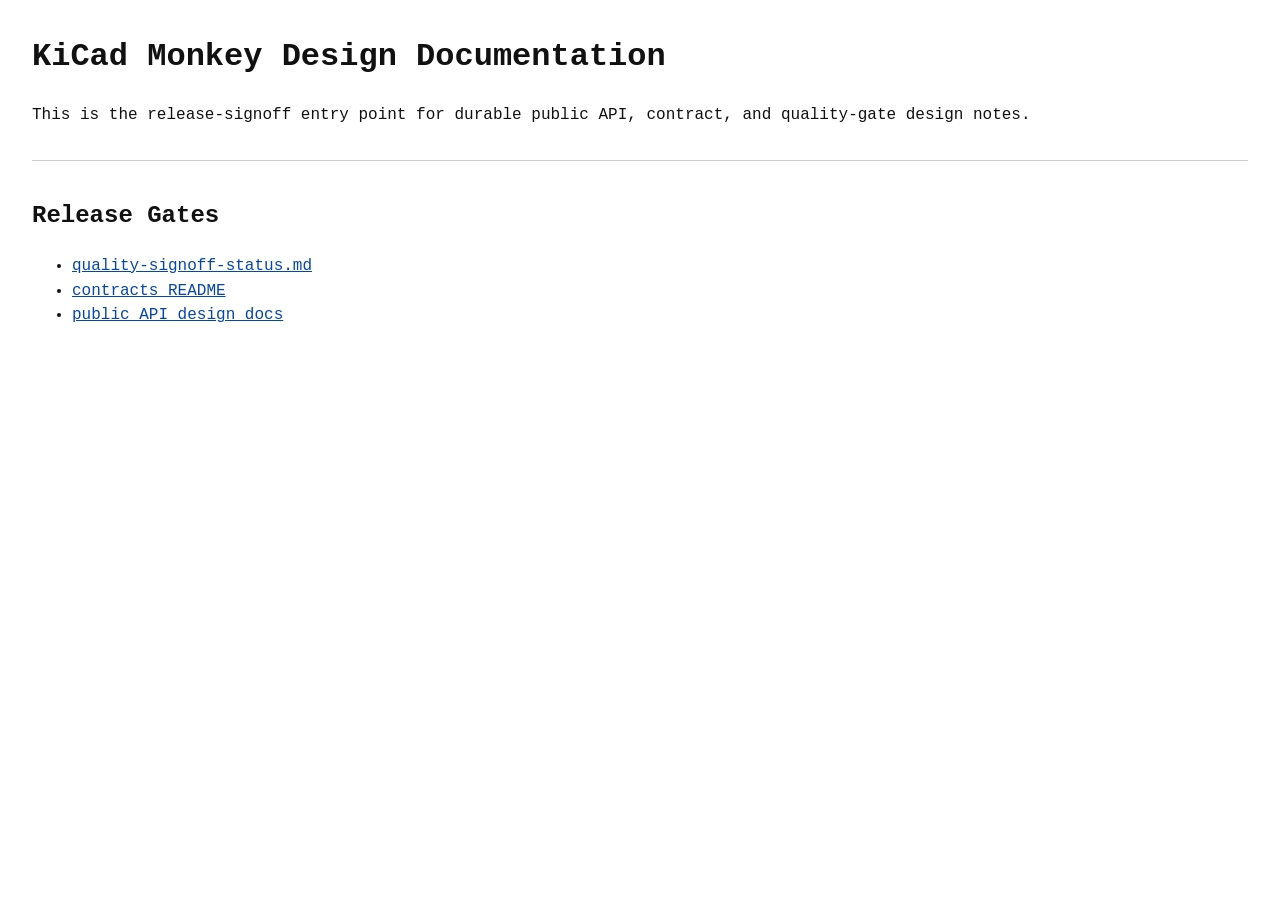
<file: docs/design/index.html>
<!doctype html>
<html lang="en">
<head>
  <meta charset="utf-8">
  <title>KiCad Monkey Design Documentation</title>
  <link rel="stylesheet" href="styles.css">
</head>
<body>
  <h1>KiCad Monkey Design Documentation</h1>
  <p>
    This is the release-signoff entry point for durable public API, contract,
    and quality-gate design notes.
  </p>

  <section>
    <h2>Release Gates</h2>
    <ul>
      <li><a href="quality-signoff-status.md">quality-signoff-status.md</a></li>
      <li><a href="../contracts/README.md">contracts README</a></li>
      <li><a href="api/index.html">public API design docs</a></li>
    </ul>
  </section>
</body>
</html>
</file>
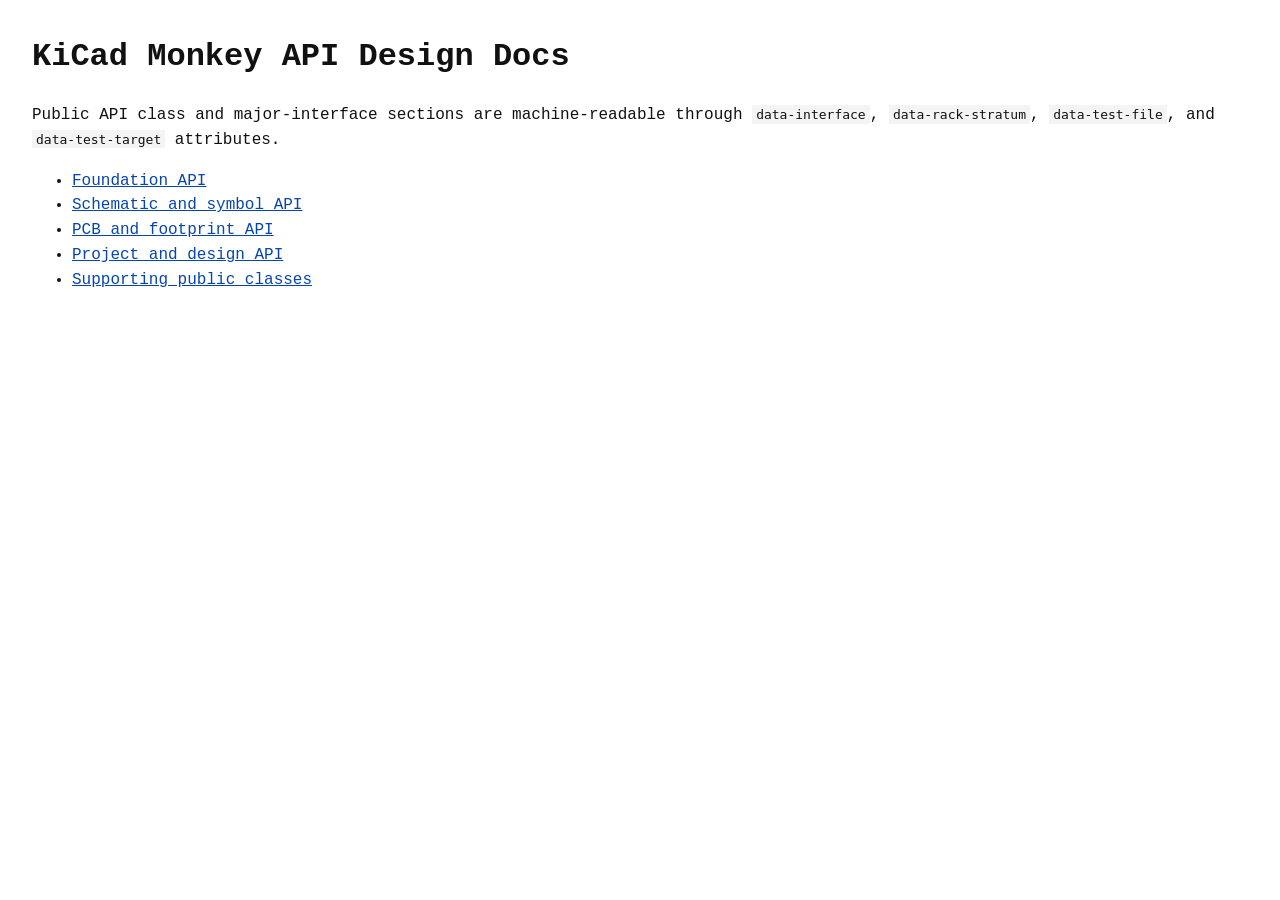
<file: docs/design/api/index.html>
<!doctype html>
<html lang="en">
<head>
  <meta charset="utf-8">
  <title>KiCad Monkey API Design Docs</title>
  <link rel="stylesheet" href="../styles.css">
</head>
<body>
  <h1>KiCad Monkey API Design Docs</h1>
  <p>
    Public API class and major-interface sections are machine-readable through
    <code>data-interface</code>, <code>data-rack-stratum</code>,
    <code>data-test-file</code>, and <code>data-test-target</code> attributes.
  </p>

  <ul>
    <li><a href="foundation-api.html">Foundation API</a></li>
    <li><a href="schematic-api.html">Schematic and symbol API</a></li>
    <li><a href="pcb-api.html">PCB and footprint API</a></li>
    <li><a href="project-design-api.html">Project and design API</a></li>
    <li><a href="public-class-api.html">Supporting public classes</a></li>
  </ul>
</body>
</html>
</file>
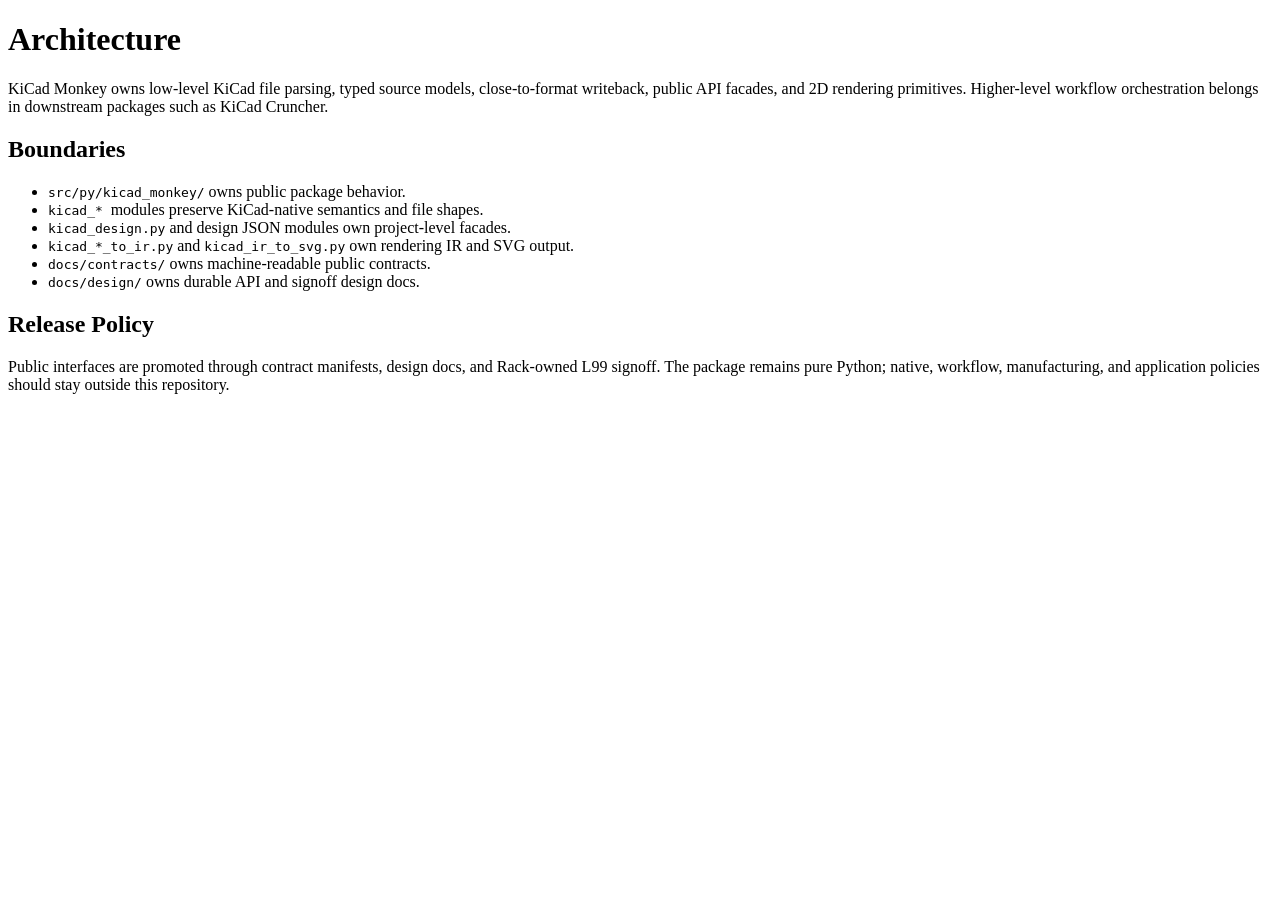
<file: docs/architecture.html>
<!doctype html>
<html lang="en">
<head>
  <meta charset="utf-8">
  <title>KiCad Monkey Architecture</title>
</head>
<body data-doc="architecture" data-profile="python-package">
  <h1>Architecture</h1>
  <p>
    KiCad Monkey owns low-level KiCad file parsing, typed source models,
    close-to-format writeback, public API facades, and 2D rendering primitives.
    Higher-level workflow orchestration belongs in downstream packages such as
    KiCad Cruncher.
  </p>

  <h2>Boundaries</h2>
  <ul>
    <li><code>src/py/kicad_monkey/</code> owns public package behavior.</li>
    <li><code>kicad_* </code> modules preserve KiCad-native semantics and file shapes.</li>
    <li><code>kicad_design.py</code> and design JSON modules own project-level facades.</li>
    <li><code>kicad_*_to_ir.py</code> and <code>kicad_ir_to_svg.py</code> own rendering IR and SVG output.</li>
    <li><code>docs/contracts/</code> owns machine-readable public contracts.</li>
    <li><code>docs/design/</code> owns durable API and signoff design docs.</li>
  </ul>

  <h2>Release Policy</h2>
  <p>
    Public interfaces are promoted through contract manifests, design docs, and
    Rack-owned L99 signoff. The package remains pure Python; native, workflow,
    manufacturing, and application policies should stay outside this repository.
  </p>
</body>
</html>
</file>
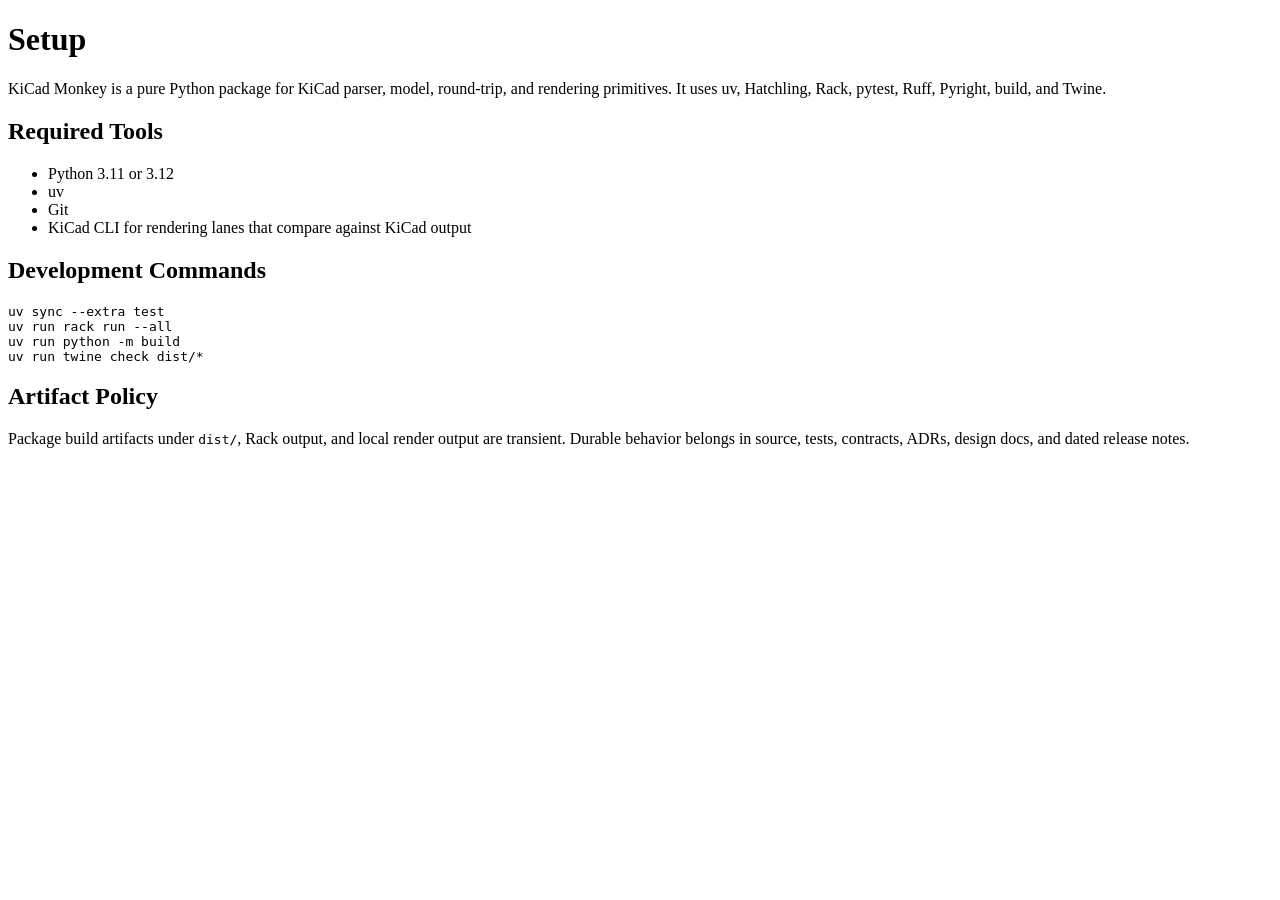
<file: docs/setup.html>
<!doctype html>
<html lang="en">
<head>
  <meta charset="utf-8">
  <title>KiCad Monkey Setup</title>
</head>
<body data-doc="setup" data-profile="python-package">
  <h1>Setup</h1>
  <p>
    KiCad Monkey is a pure Python package for KiCad parser, model, round-trip,
    and rendering primitives. It uses uv, Hatchling, Rack, pytest, Ruff,
    Pyright, build, and Twine.
  </p>

  <h2>Required Tools</h2>
  <ul>
    <li>Python 3.11 or 3.12</li>
    <li>uv</li>
    <li>Git</li>
    <li>KiCad CLI for rendering lanes that compare against KiCad output</li>
  </ul>

  <h2>Development Commands</h2>
  <pre><code>uv sync --extra test
uv run rack run --all
uv run python -m build
uv run twine check dist/*</code></pre>

  <h2>Artifact Policy</h2>
  <p>
    Package build artifacts under <code>dist/</code>, Rack output, and local
    render output are transient. Durable behavior belongs in source, tests,
    contracts, ADRs, design docs, and dated release notes.
  </p>
</body>
</html>
</file>
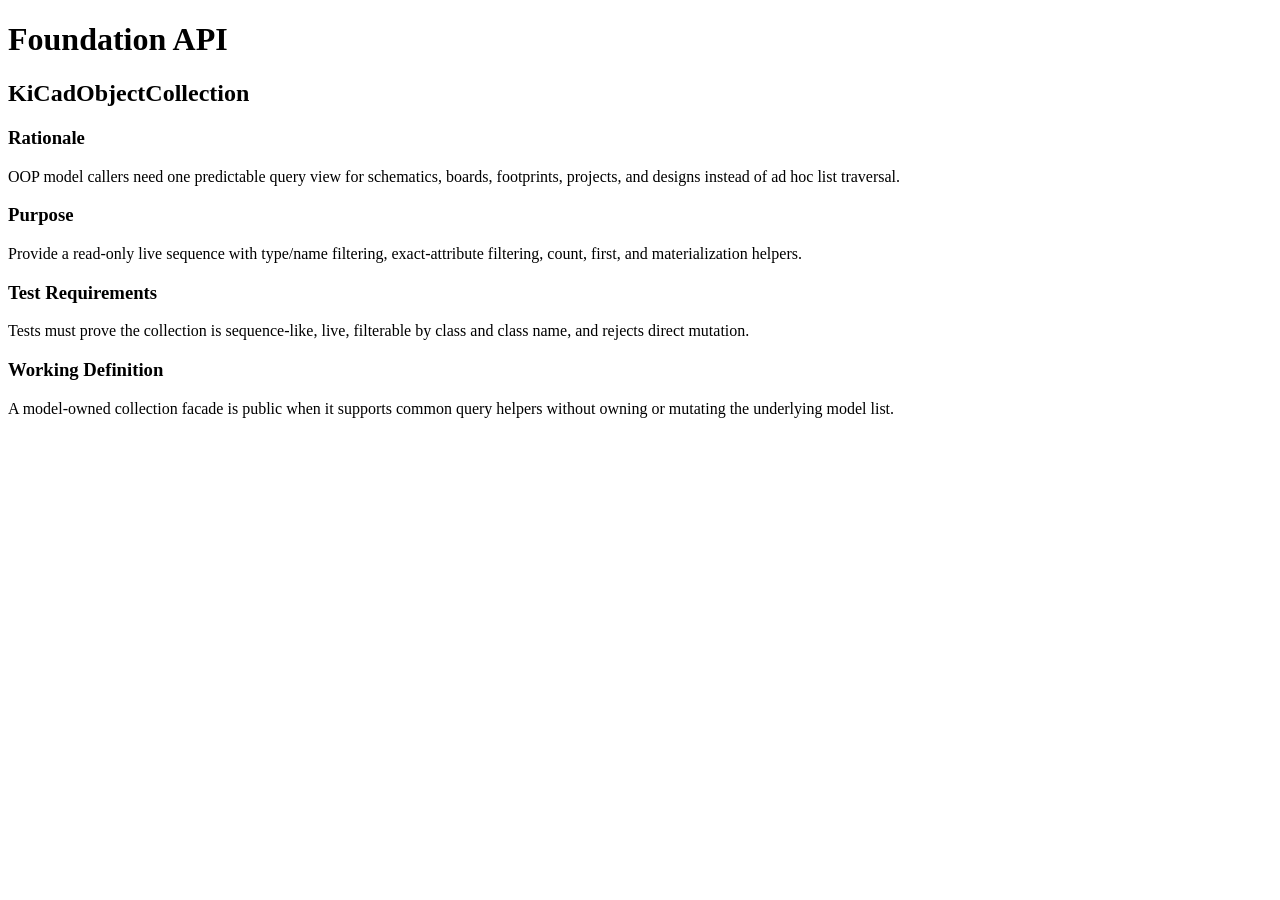
<file: docs/design/api/foundation-api.html>
<!doctype html>
<html lang="en">
<head>
  <meta charset="utf-8">
  <title>KiCad Monkey Foundation API</title>
</head>
<body>
  <h1>Foundation API</h1>

  <section
    data-interface="KiCadObjectCollection"
    data-rack-stratum="L0_foundation"
    data-test-file="tests/L0_foundation/test_L0_035_api_cleanup.py"
    data-test-target="test_schematic_object_query_and_property_mutation_facade"
  >
    <h2>KiCadObjectCollection</h2>
    <h3>Rationale</h3>
    <p>
      OOP model callers need one predictable query view for schematics, boards,
      footprints, projects, and designs instead of ad hoc list traversal.
    </p>
    <h3>Purpose</h3>
    <p>
      Provide a read-only live sequence with type/name filtering, exact-attribute
      filtering, count, first, and materialization helpers.
    </p>
    <h3>Test Requirements</h3>
    <p>
      Tests must prove the collection is sequence-like, live, filterable by
      class and class name, and rejects direct mutation.
    </p>
    <h3>Working Definition</h3>
    <p>
      A model-owned collection facade is public when it supports common query
      helpers without owning or mutating the underlying model list.
    </p>
  </section>
</body>
</html>
</file>
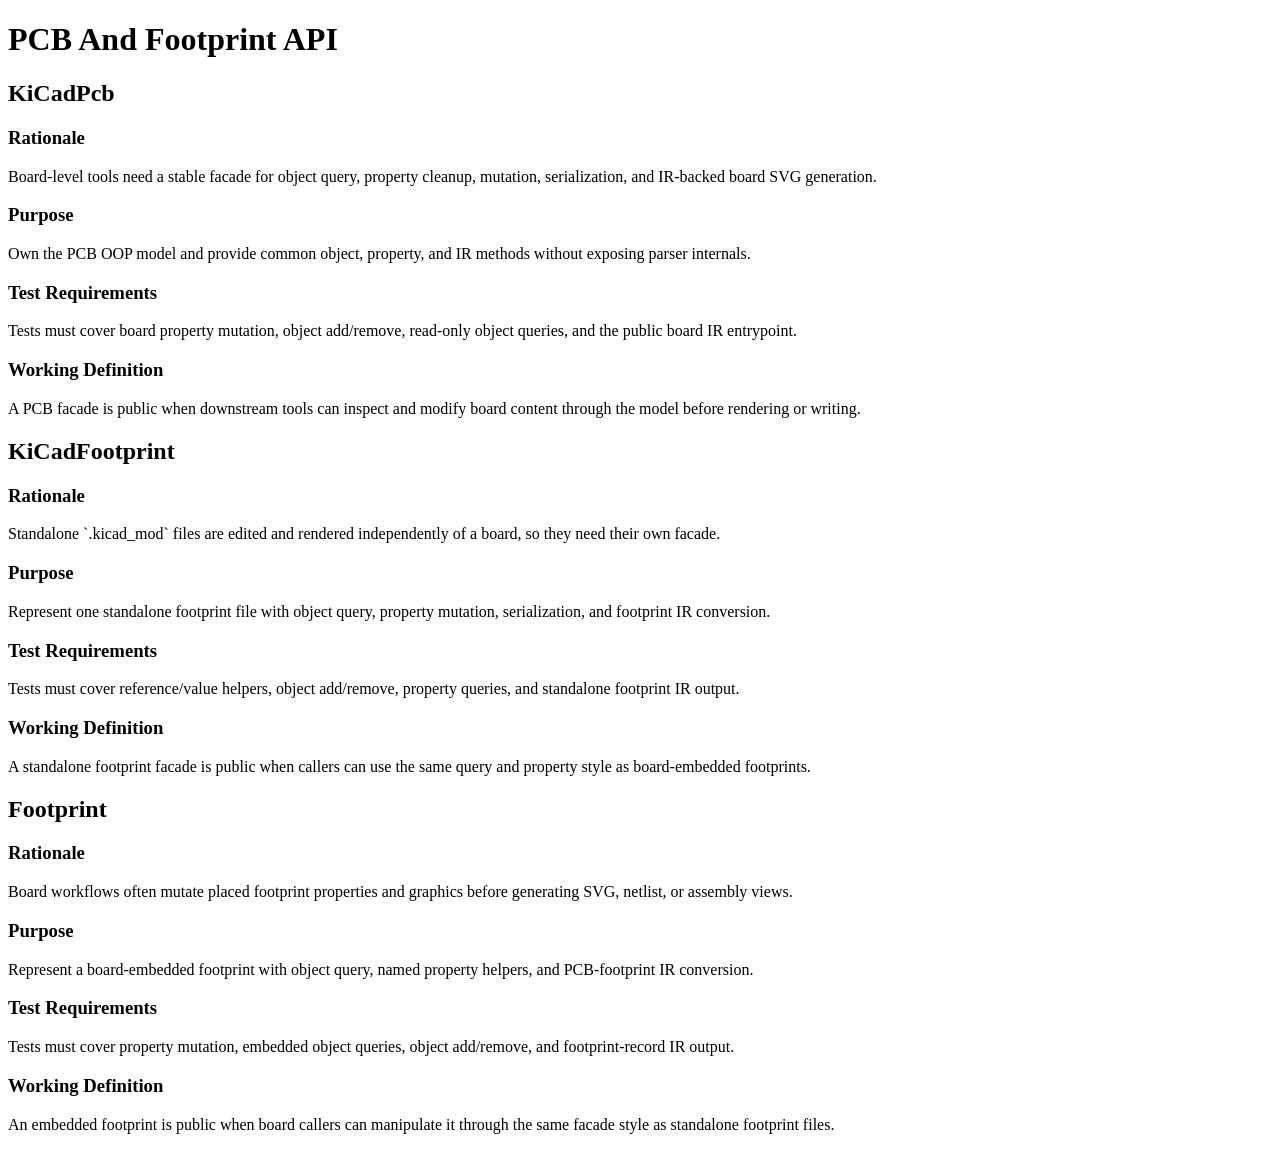
<file: docs/design/api/pcb-api.html>
<!doctype html>
<html lang="en">
<head>
  <meta charset="utf-8">
  <title>KiCad Monkey PCB API</title>
</head>
<body>
  <h1>PCB And Footprint API</h1>

  <section
    data-interface="KiCadPcb"
    data-rack-stratum="L0_foundation"
    data-test-file="tests/L0_foundation/test_L0_036_pcb_footprint_api_cleanup.py"
    data-test-target="test_pcb_object_query_properties_and_ir_entrypoint"
  >
    <h2>KiCadPcb</h2>
    <h3>Rationale</h3>
    <p>
      Board-level tools need a stable facade for object query, property cleanup,
      mutation, serialization, and IR-backed board SVG generation.
    </p>
    <h3>Purpose</h3>
    <p>
      Own the PCB OOP model and provide common object, property, and IR methods
      without exposing parser internals.
    </p>
    <h3>Test Requirements</h3>
    <p>
      Tests must cover board property mutation, object add/remove, read-only
      object queries, and the public board IR entrypoint.
    </p>
    <h3>Working Definition</h3>
    <p>
      A PCB facade is public when downstream tools can inspect and modify board
      content through the model before rendering or writing.
    </p>
  </section>

  <section
    data-interface="KiCadFootprint"
    data-rack-stratum="L0_foundation"
    data-test-file="tests/L0_foundation/test_L0_036_pcb_footprint_api_cleanup.py"
    data-test-target="test_standalone_footprint_object_query_properties_and_ir_entrypoint"
  >
    <h2>KiCadFootprint</h2>
    <h3>Rationale</h3>
    <p>
      Standalone `.kicad_mod` files are edited and rendered independently of a
      board, so they need their own facade.
    </p>
    <h3>Purpose</h3>
    <p>
      Represent one standalone footprint file with object query, property
      mutation, serialization, and footprint IR conversion.
    </p>
    <h3>Test Requirements</h3>
    <p>
      Tests must cover reference/value helpers, object add/remove, property
      queries, and standalone footprint IR output.
    </p>
    <h3>Working Definition</h3>
    <p>
      A standalone footprint facade is public when callers can use the same
      query and property style as board-embedded footprints.
    </p>
  </section>

  <section
    data-interface="Footprint"
    data-rack-stratum="L0_foundation"
    data-test-file="tests/L0_foundation/test_L0_036_pcb_footprint_api_cleanup.py"
    data-test-target="test_embedded_footprint_object_query_properties_and_ir_entrypoint"
  >
    <h2>Footprint</h2>
    <h3>Rationale</h3>
    <p>
      Board workflows often mutate placed footprint properties and graphics
      before generating SVG, netlist, or assembly views.
    </p>
    <h3>Purpose</h3>
    <p>
      Represent a board-embedded footprint with object query, named property
      helpers, and PCB-footprint IR conversion.
    </p>
    <h3>Test Requirements</h3>
    <p>
      Tests must cover property mutation, embedded object queries, object
      add/remove, and footprint-record IR output.
    </p>
    <h3>Working Definition</h3>
    <p>
      An embedded footprint is public when board callers can manipulate it
      through the same facade style as standalone footprint files.
    </p>
  </section>
</body>
</html>
</file>
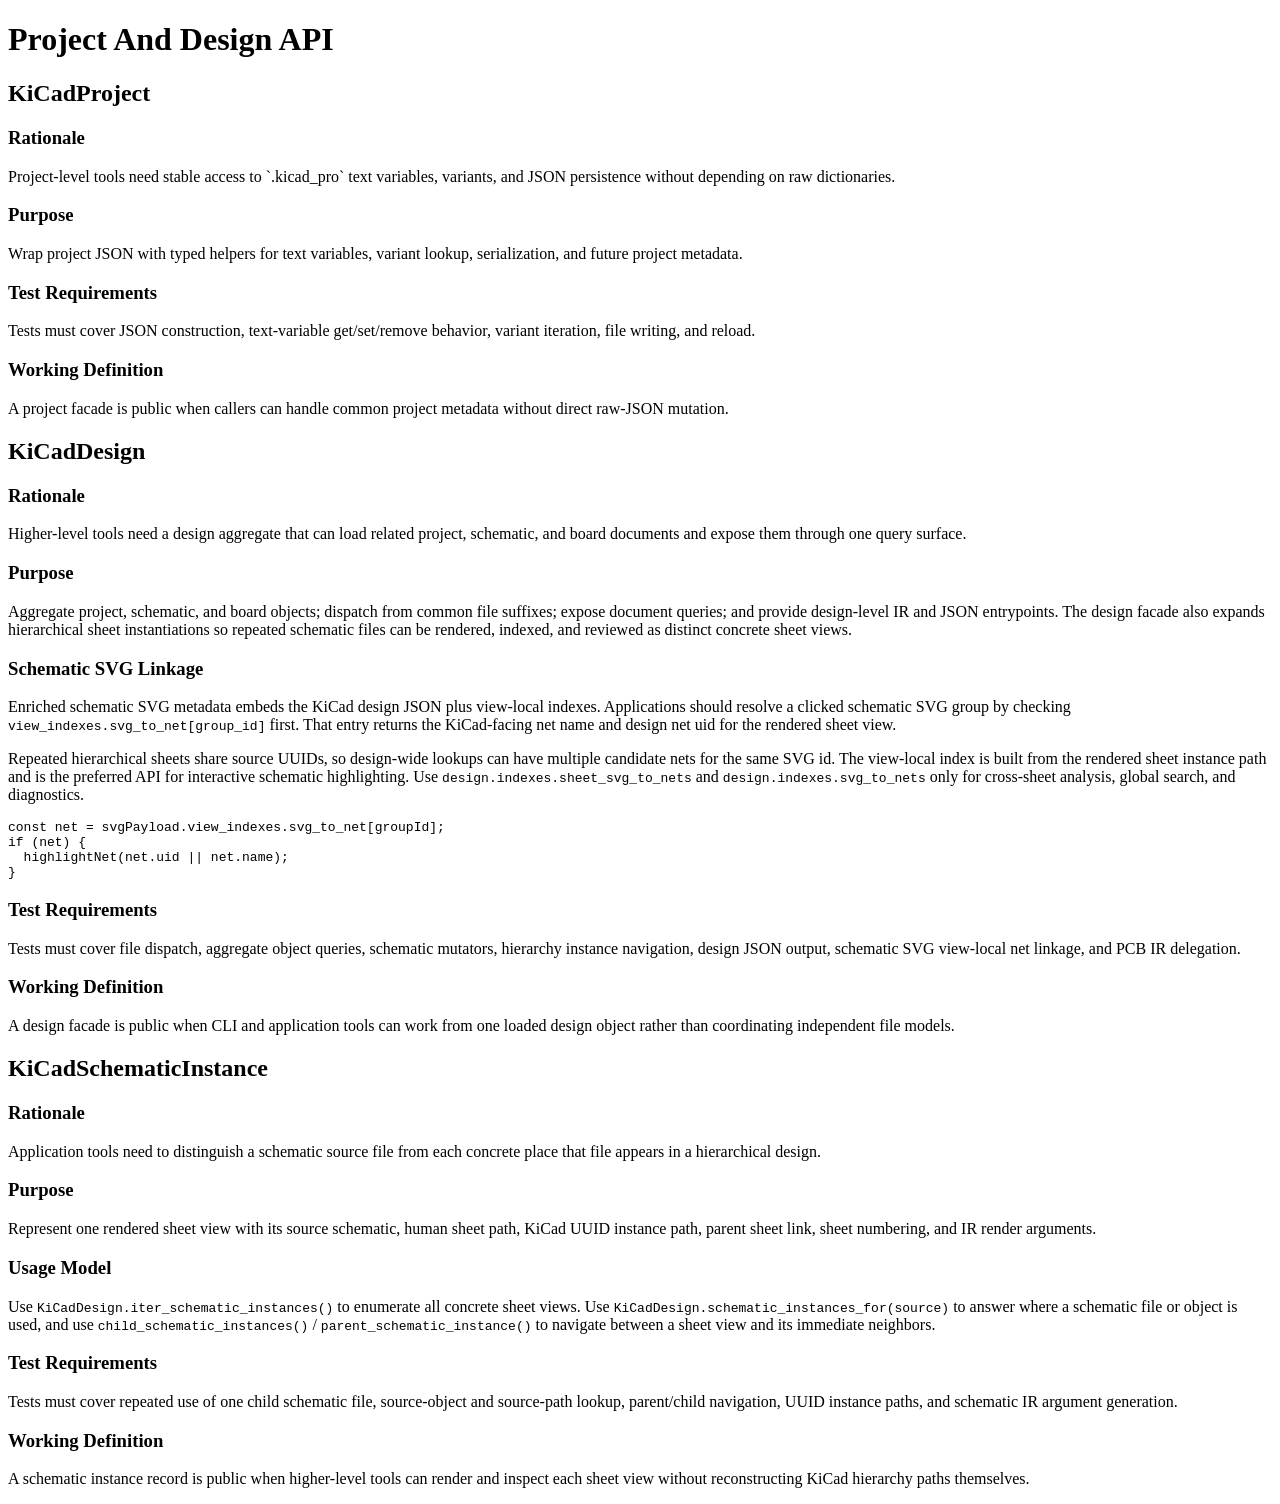
<file: docs/design/api/project-design-api.html>
<!doctype html>
<html lang="en">
<head>
  <meta charset="utf-8">
  <title>KiCad Monkey Project And Design API</title>
</head>
<body>
  <h1>Project And Design API</h1>

  <section
    data-interface="KiCadProject"
    data-rack-stratum="L0_foundation"
    data-test-file="tests/L0_foundation/test_L0_037_project_design_api_cleanup.py"
    data-test-target="test_project_json_text_variable_and_variant_helpers"
  >
    <h2>KiCadProject</h2>
    <h3>Rationale</h3>
    <p>
      Project-level tools need stable access to `.kicad_pro` text variables,
      variants, and JSON persistence without depending on raw dictionaries.
    </p>
    <h3>Purpose</h3>
    <p>
      Wrap project JSON with typed helpers for text variables, variant lookup,
      serialization, and future project metadata.
    </p>
    <h3>Test Requirements</h3>
    <p>
      Tests must cover JSON construction, text-variable get/set/remove behavior,
      variant iteration, file writing, and reload.
    </p>
    <h3>Working Definition</h3>
    <p>
      A project facade is public when callers can handle common project metadata
      without direct raw-JSON mutation.
    </p>
  </section>

  <section
    data-interface="KiCadDesign"
    data-rack-stratum="L0_foundation"
    data-test-file="tests/L0_foundation/test_L0_037_project_design_api_cleanup.py"
    data-test-target="test_design_document_query_and_pcb_ir"
  >
    <h2>KiCadDesign</h2>
    <h3>Rationale</h3>
    <p>
      Higher-level tools need a design aggregate that can load related project,
      schematic, and board documents and expose them through one query surface.
    </p>
    <h3>Purpose</h3>
    <p>
      Aggregate project, schematic, and board objects; dispatch from common file
      suffixes; expose document queries; and provide design-level IR and JSON
      entrypoints. The design facade also expands hierarchical sheet
      instantiations so repeated schematic files can be rendered, indexed, and
      reviewed as distinct concrete sheet views.
    </p>
    <h3>Schematic SVG Linkage</h3>
    <p>
      Enriched schematic SVG metadata embeds the KiCad design JSON plus
      view-local indexes. Applications should resolve a clicked schematic SVG
      group by checking <code>view_indexes.svg_to_net[group_id]</code> first.
      That entry returns the KiCad-facing net name and design net uid for the
      rendered sheet view.
    </p>
    <p>
      Repeated hierarchical sheets share source UUIDs, so design-wide lookups
      can have multiple candidate nets for the same SVG id. The view-local
      index is built from the rendered sheet instance path and is the preferred
      API for interactive schematic highlighting. Use
      <code>design.indexes.sheet_svg_to_nets</code> and
      <code>design.indexes.svg_to_nets</code> only for cross-sheet analysis,
      global search, and diagnostics.
    </p>
    <pre><code>const net = svgPayload.view_indexes.svg_to_net[groupId];
if (net) {
  highlightNet(net.uid || net.name);
}</code></pre>
    <h3>Test Requirements</h3>
    <p>
      Tests must cover file dispatch, aggregate object queries, schematic
      mutators, hierarchy instance navigation, design JSON output, schematic
      SVG view-local net linkage, and PCB IR delegation.
    </p>
    <h3>Working Definition</h3>
    <p>
      A design facade is public when CLI and application tools can work from one
      loaded design object rather than coordinating independent file models.
    </p>
  </section>

  <section
    data-interface="KiCadSchematicInstance"
    data-rack-stratum="L0_foundation"
    data-test-file="tests/L0_foundation/test_L0_037_project_design_api_cleanup.py"
    data-test-target="test_design_schematic_instance_navigation"
  >
    <h2>KiCadSchematicInstance</h2>
    <h3>Rationale</h3>
    <p>
      Application tools need to distinguish a schematic source file from each
      concrete place that file appears in a hierarchical design.
    </p>
    <h3>Purpose</h3>
    <p>
      Represent one rendered sheet view with its source schematic, human sheet
      path, KiCad UUID instance path, parent sheet link, sheet numbering, and
      IR render arguments.
    </p>
    <h3>Usage Model</h3>
    <p>
      Use <code>KiCadDesign.iter_schematic_instances()</code> to enumerate all
      concrete sheet views. Use
      <code>KiCadDesign.schematic_instances_for(source)</code> to answer where
      a schematic file or object is used, and use
      <code>child_schematic_instances()</code> /
      <code>parent_schematic_instance()</code> to navigate between a sheet view
      and its immediate neighbors.
    </p>
    <h3>Test Requirements</h3>
    <p>
      Tests must cover repeated use of one child schematic file, source-object
      and source-path lookup, parent/child navigation, UUID instance paths, and
      schematic IR argument generation.
    </p>
    <h3>Working Definition</h3>
    <p>
      A schematic instance record is public when higher-level tools can render
      and inspect each sheet view without reconstructing KiCad hierarchy paths
      themselves.
    </p>
  </section>
</body>
</html>
</file>
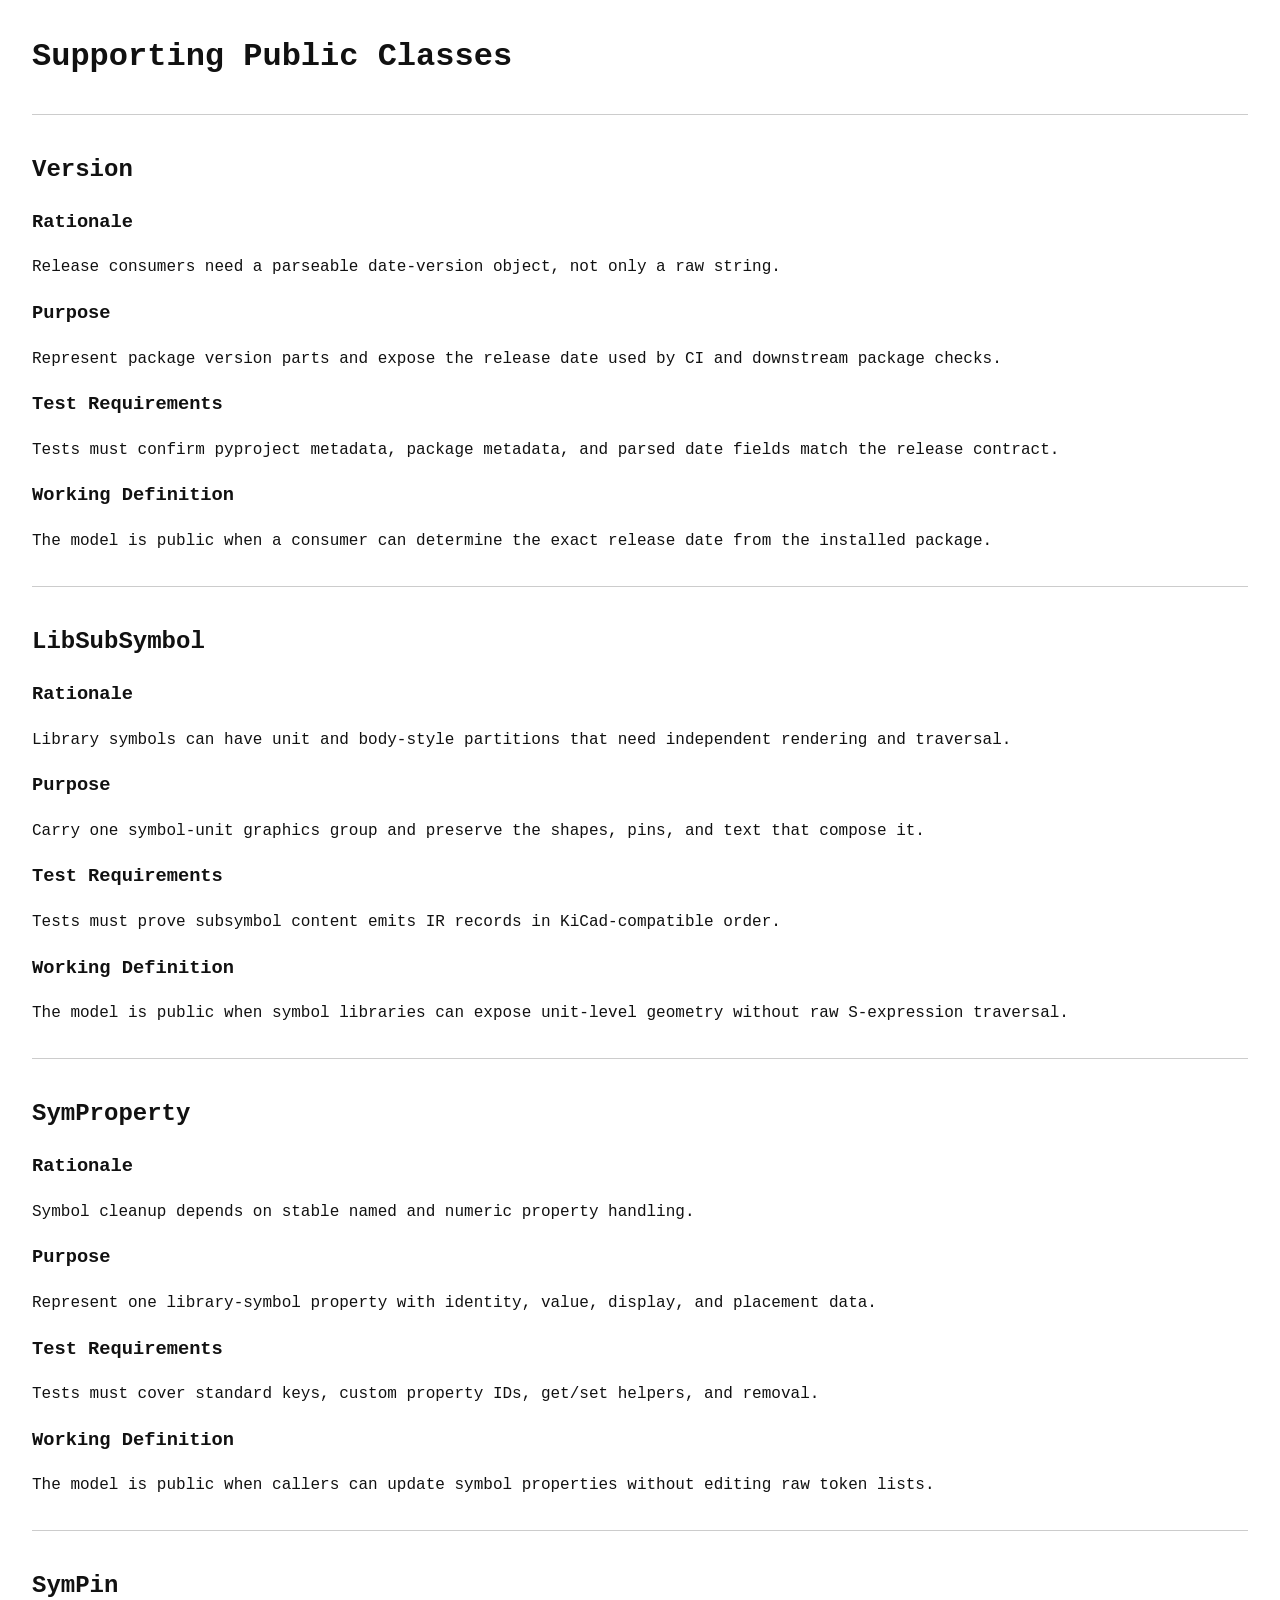
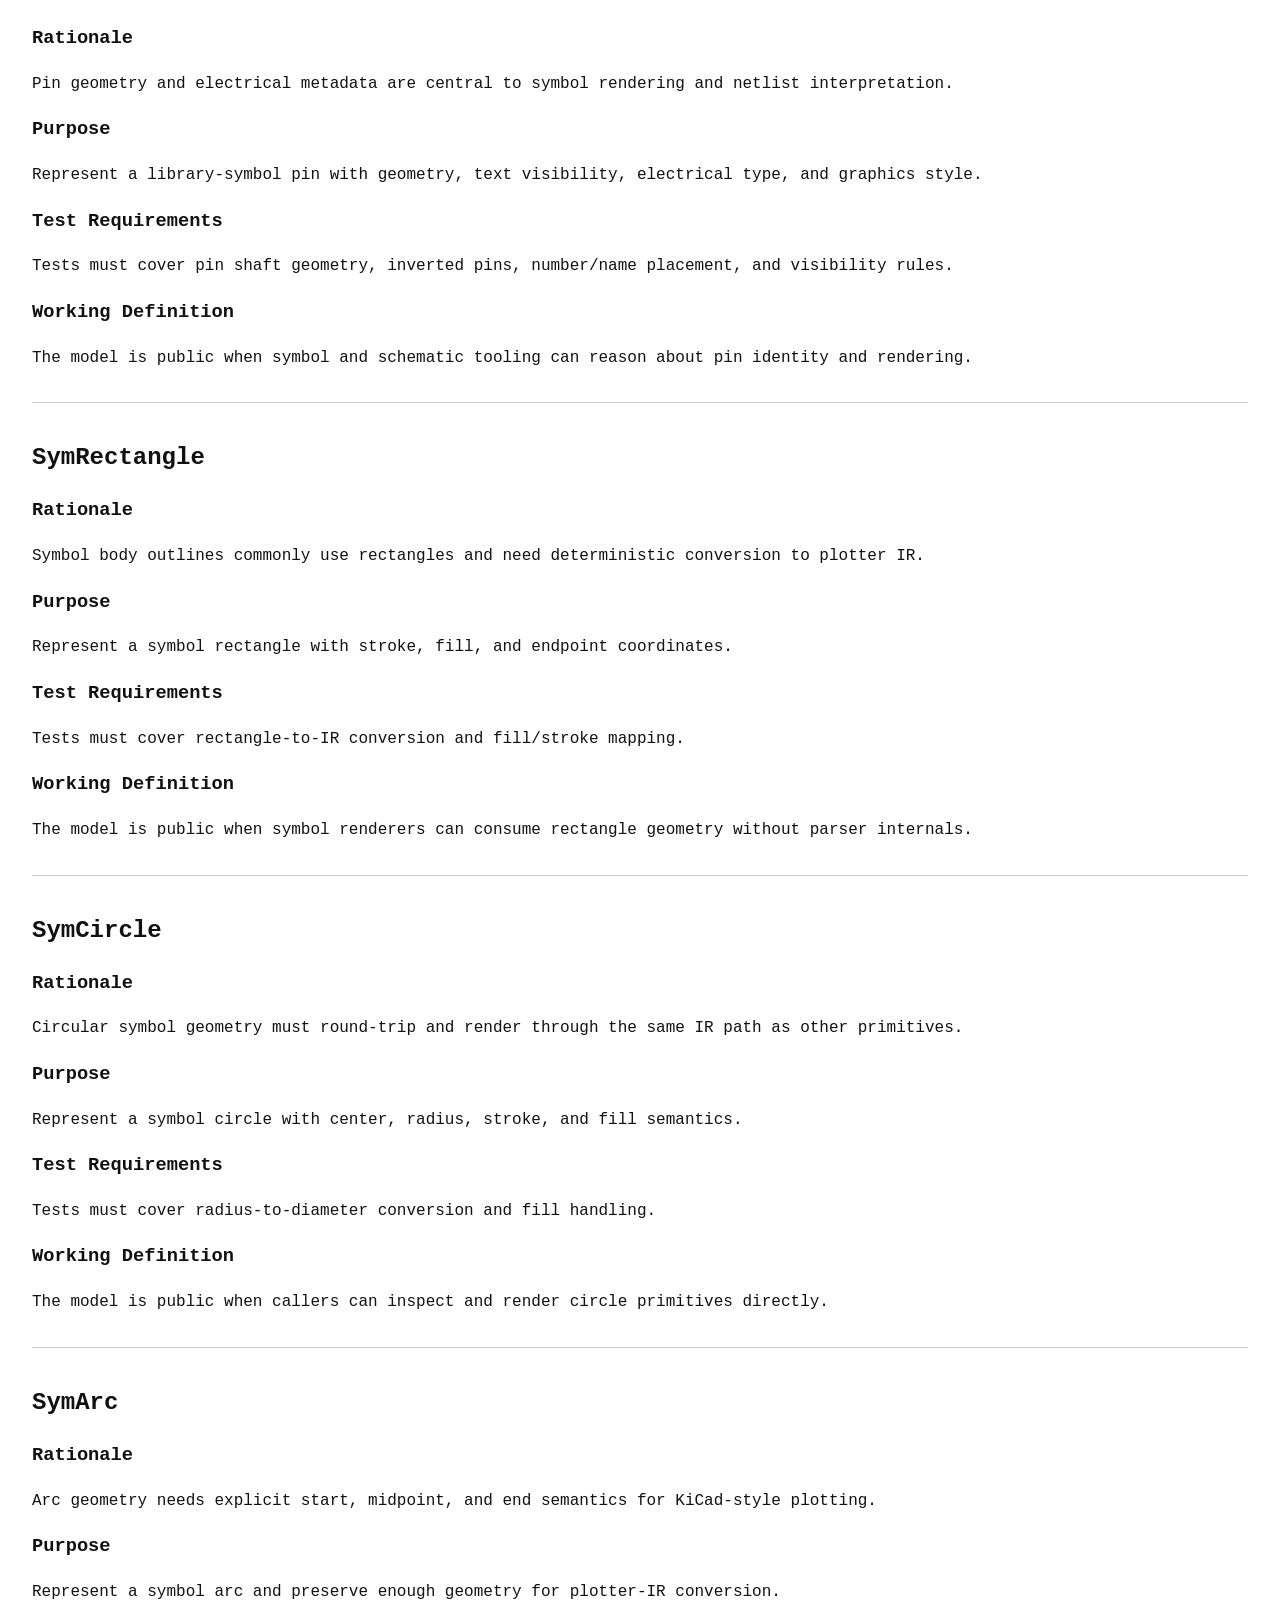
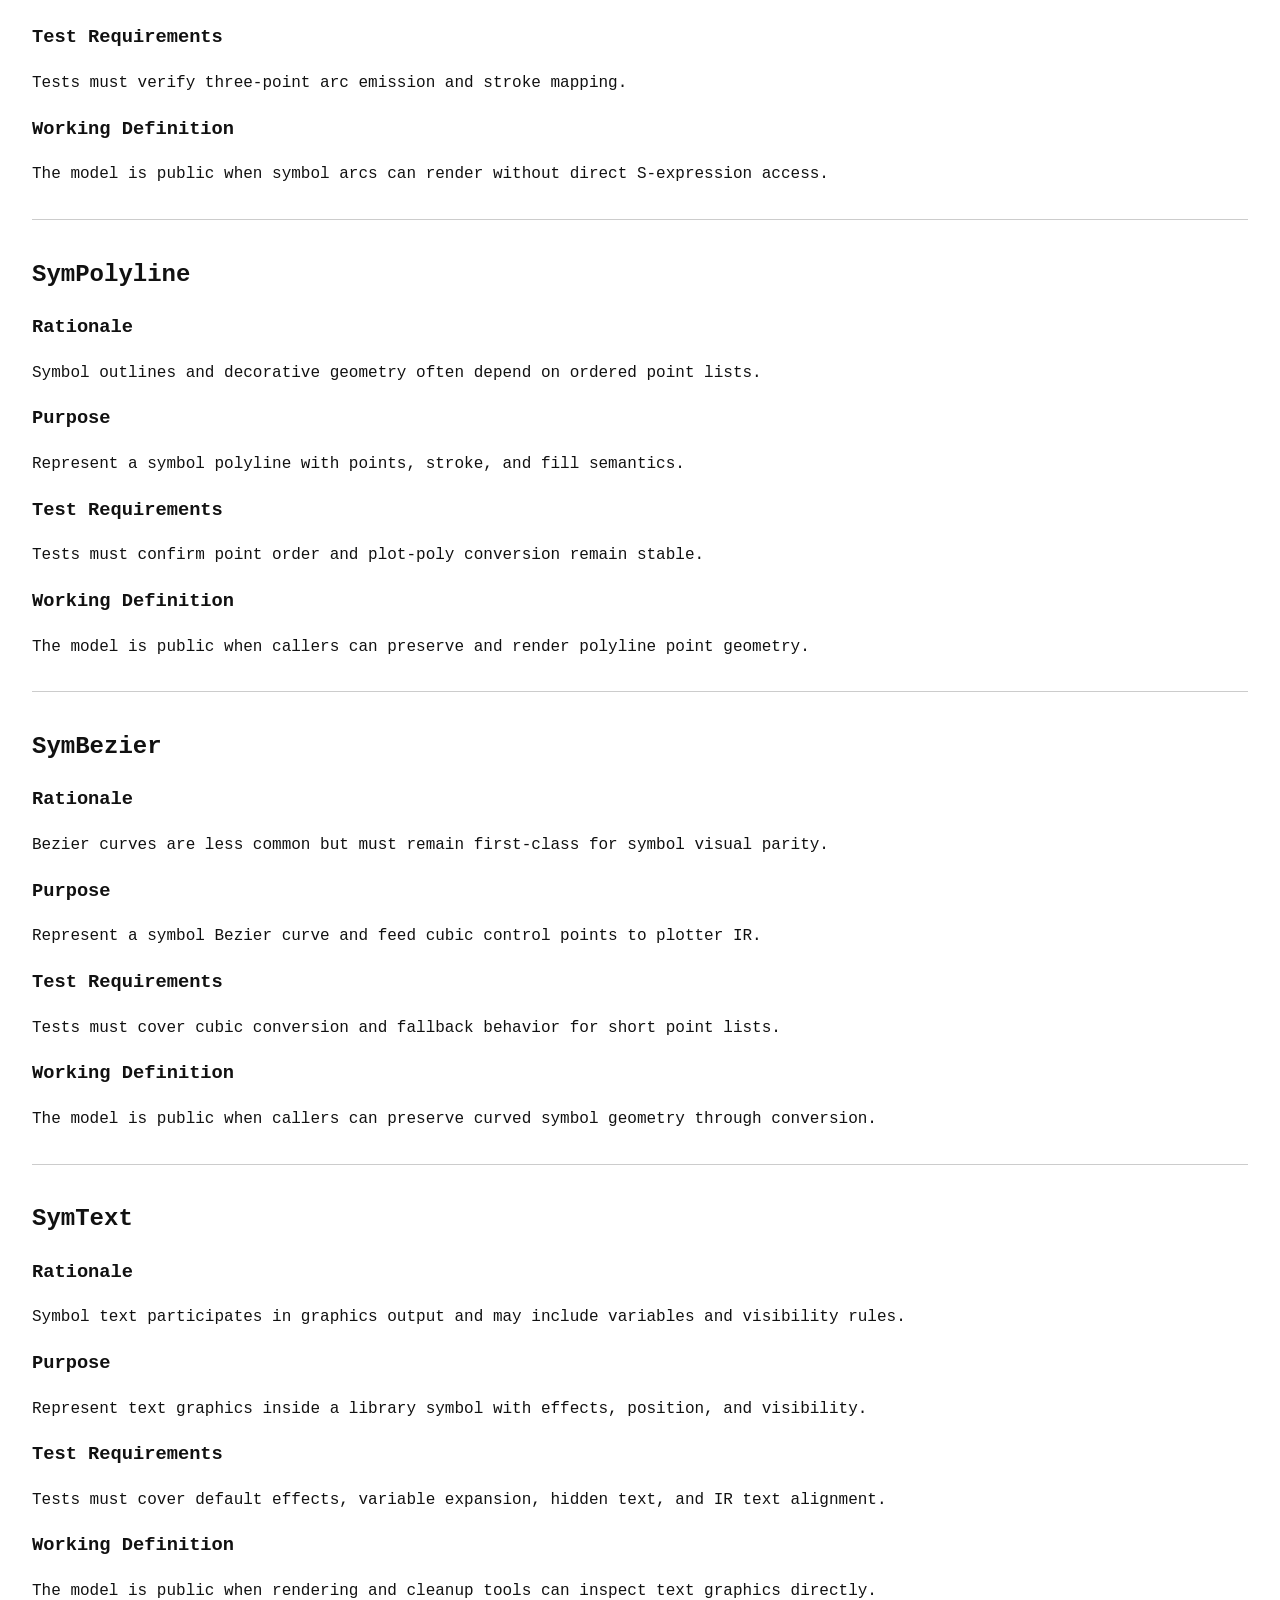
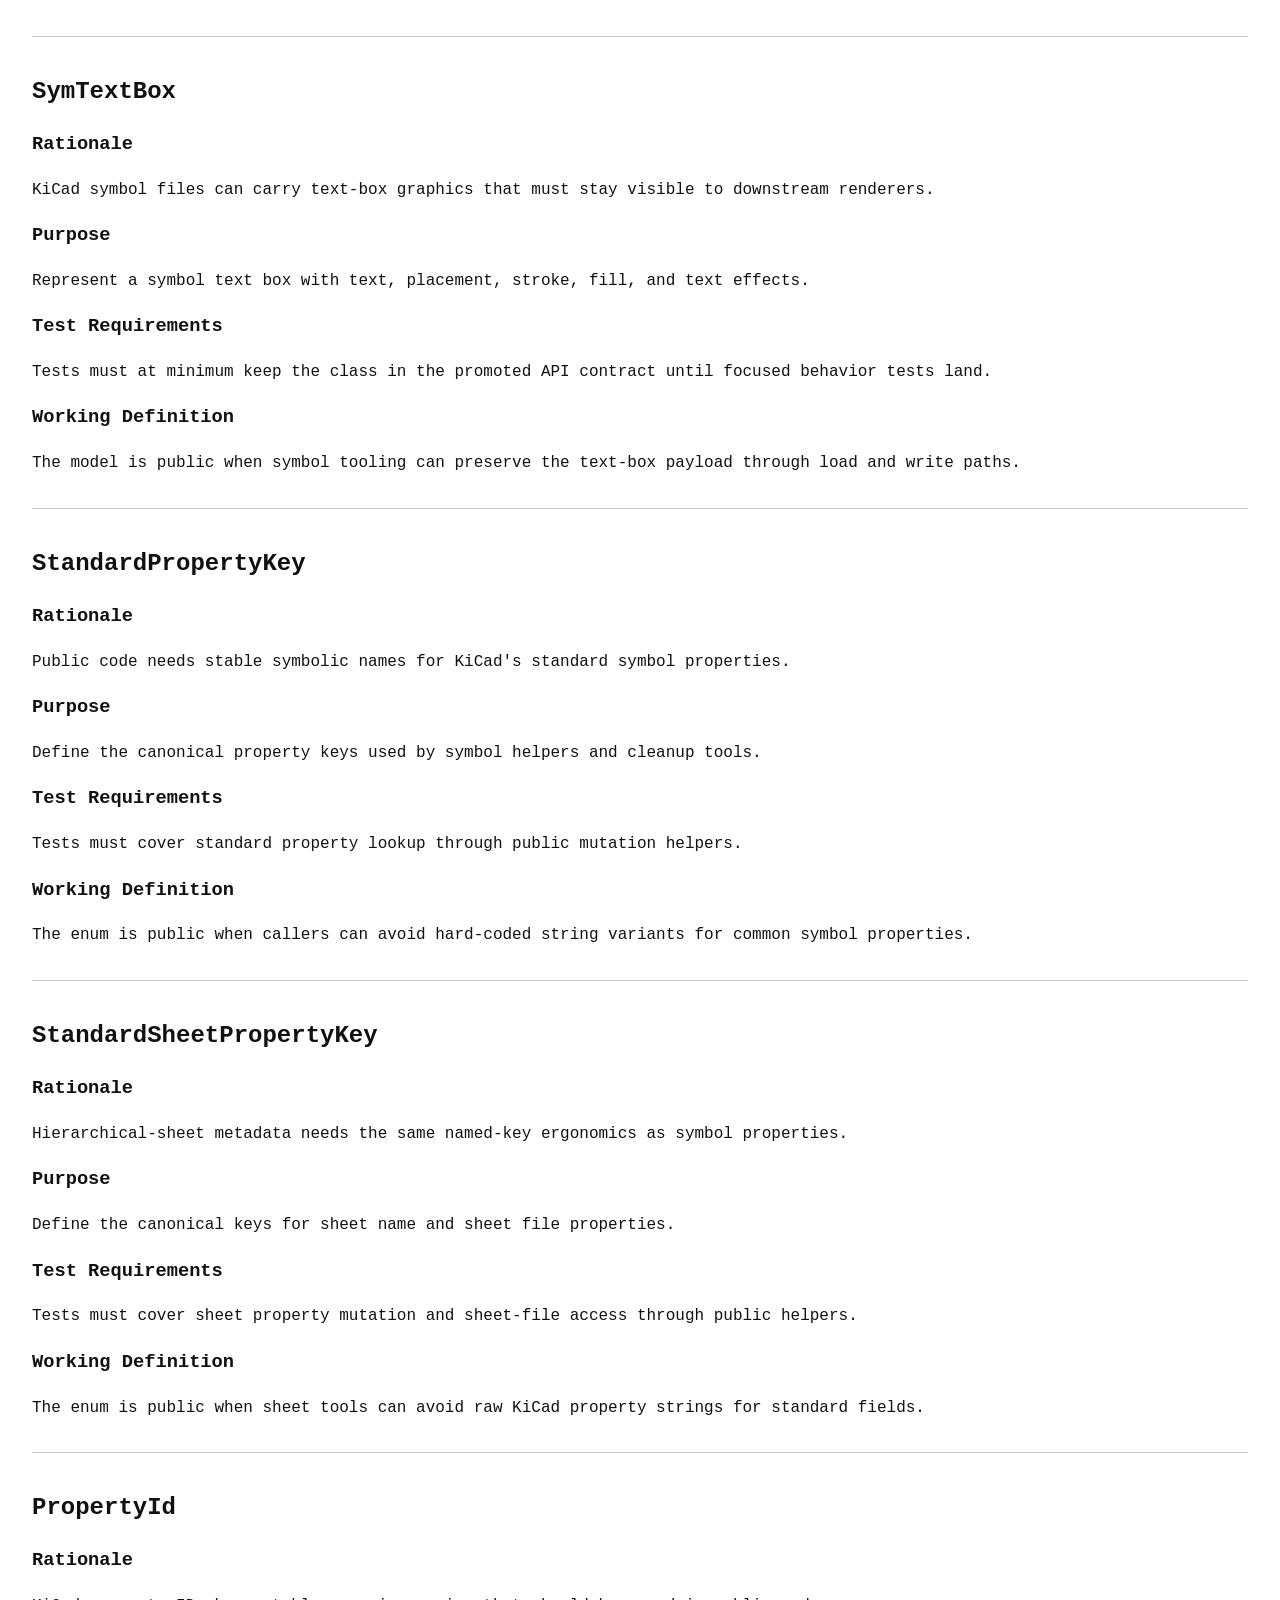
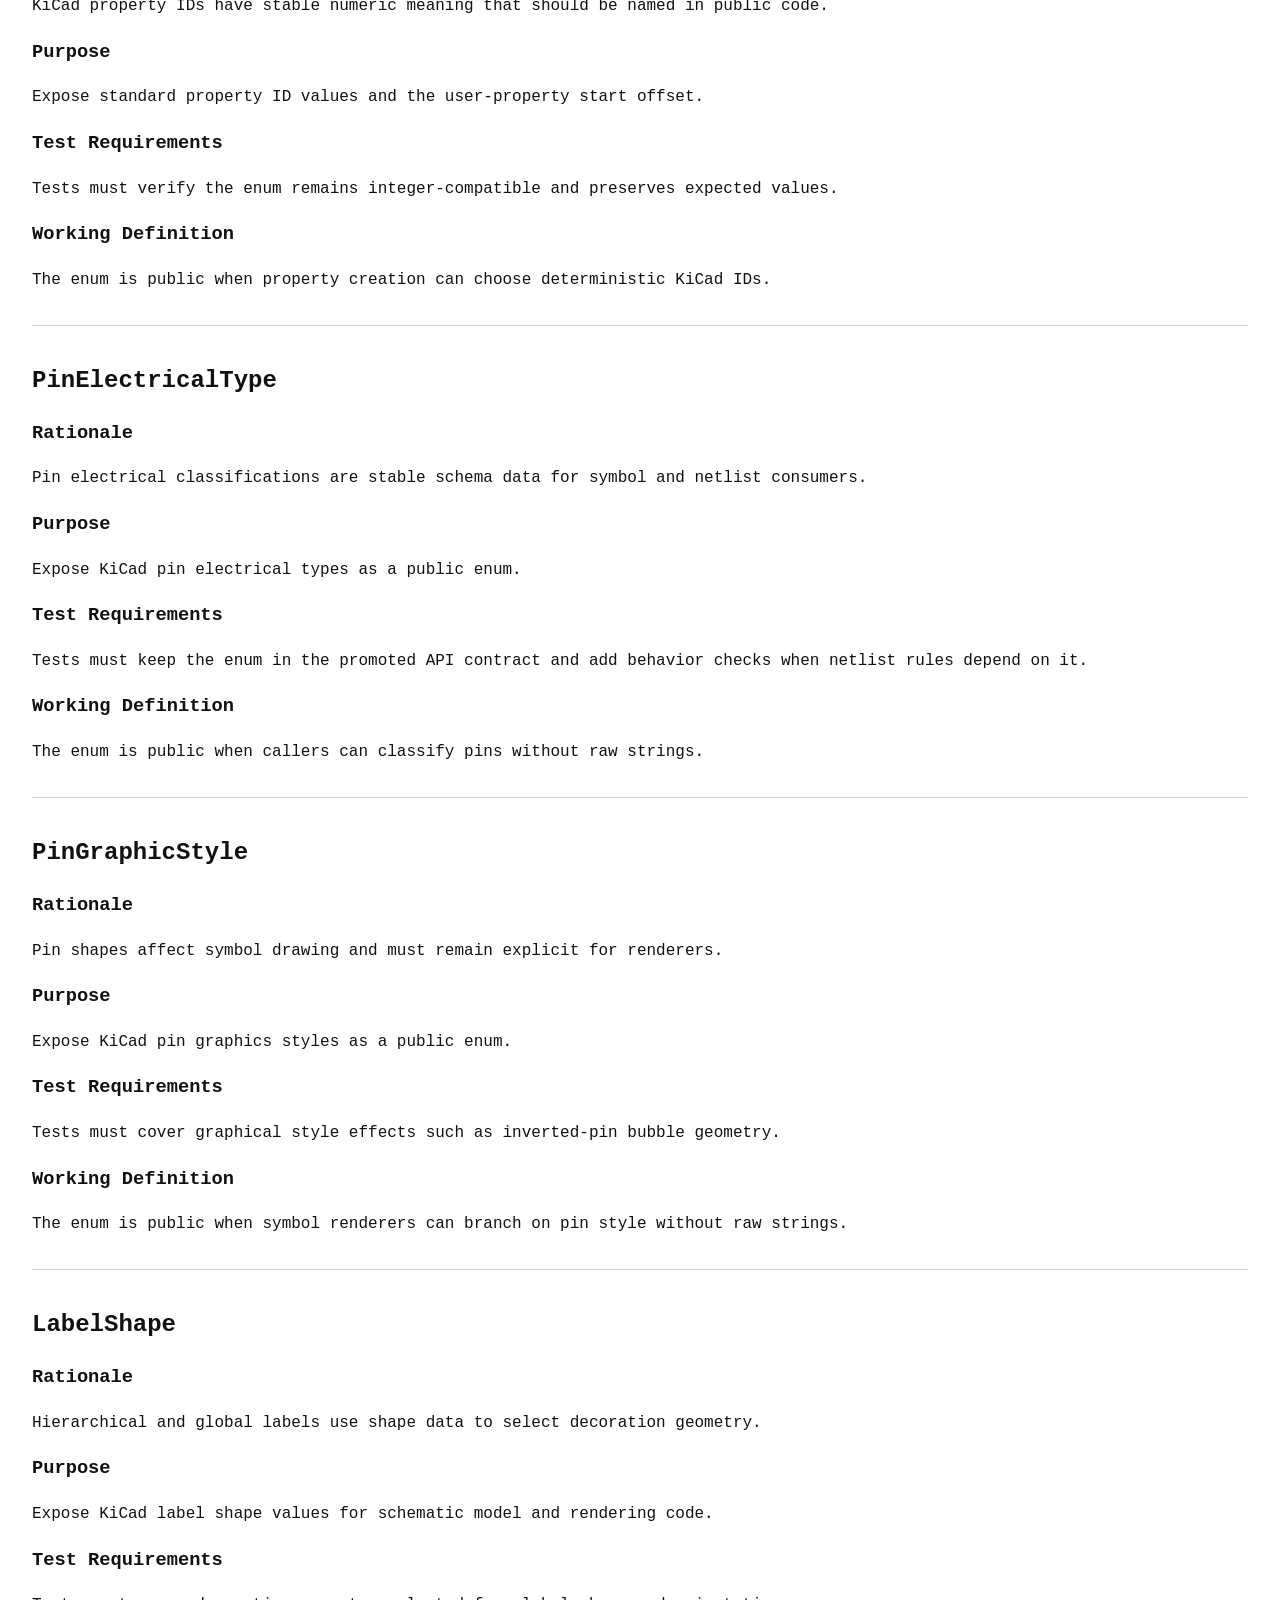
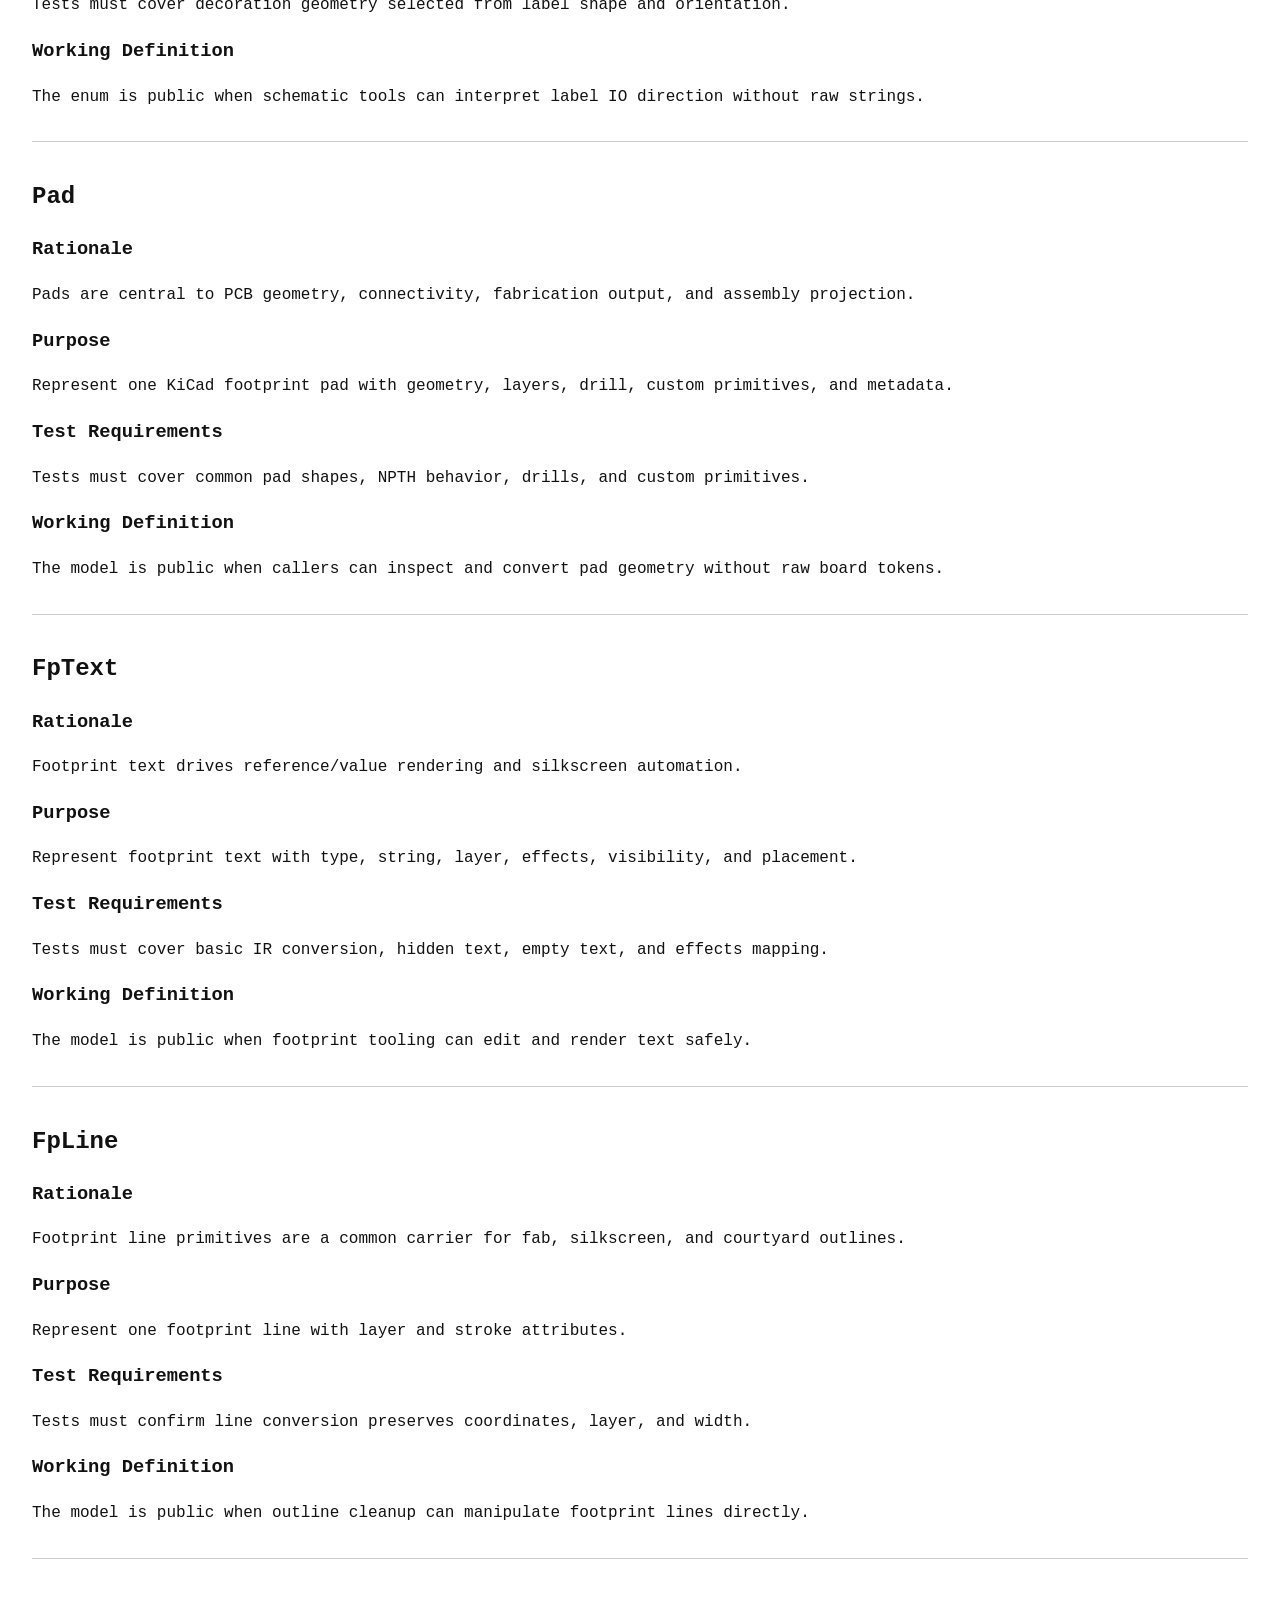
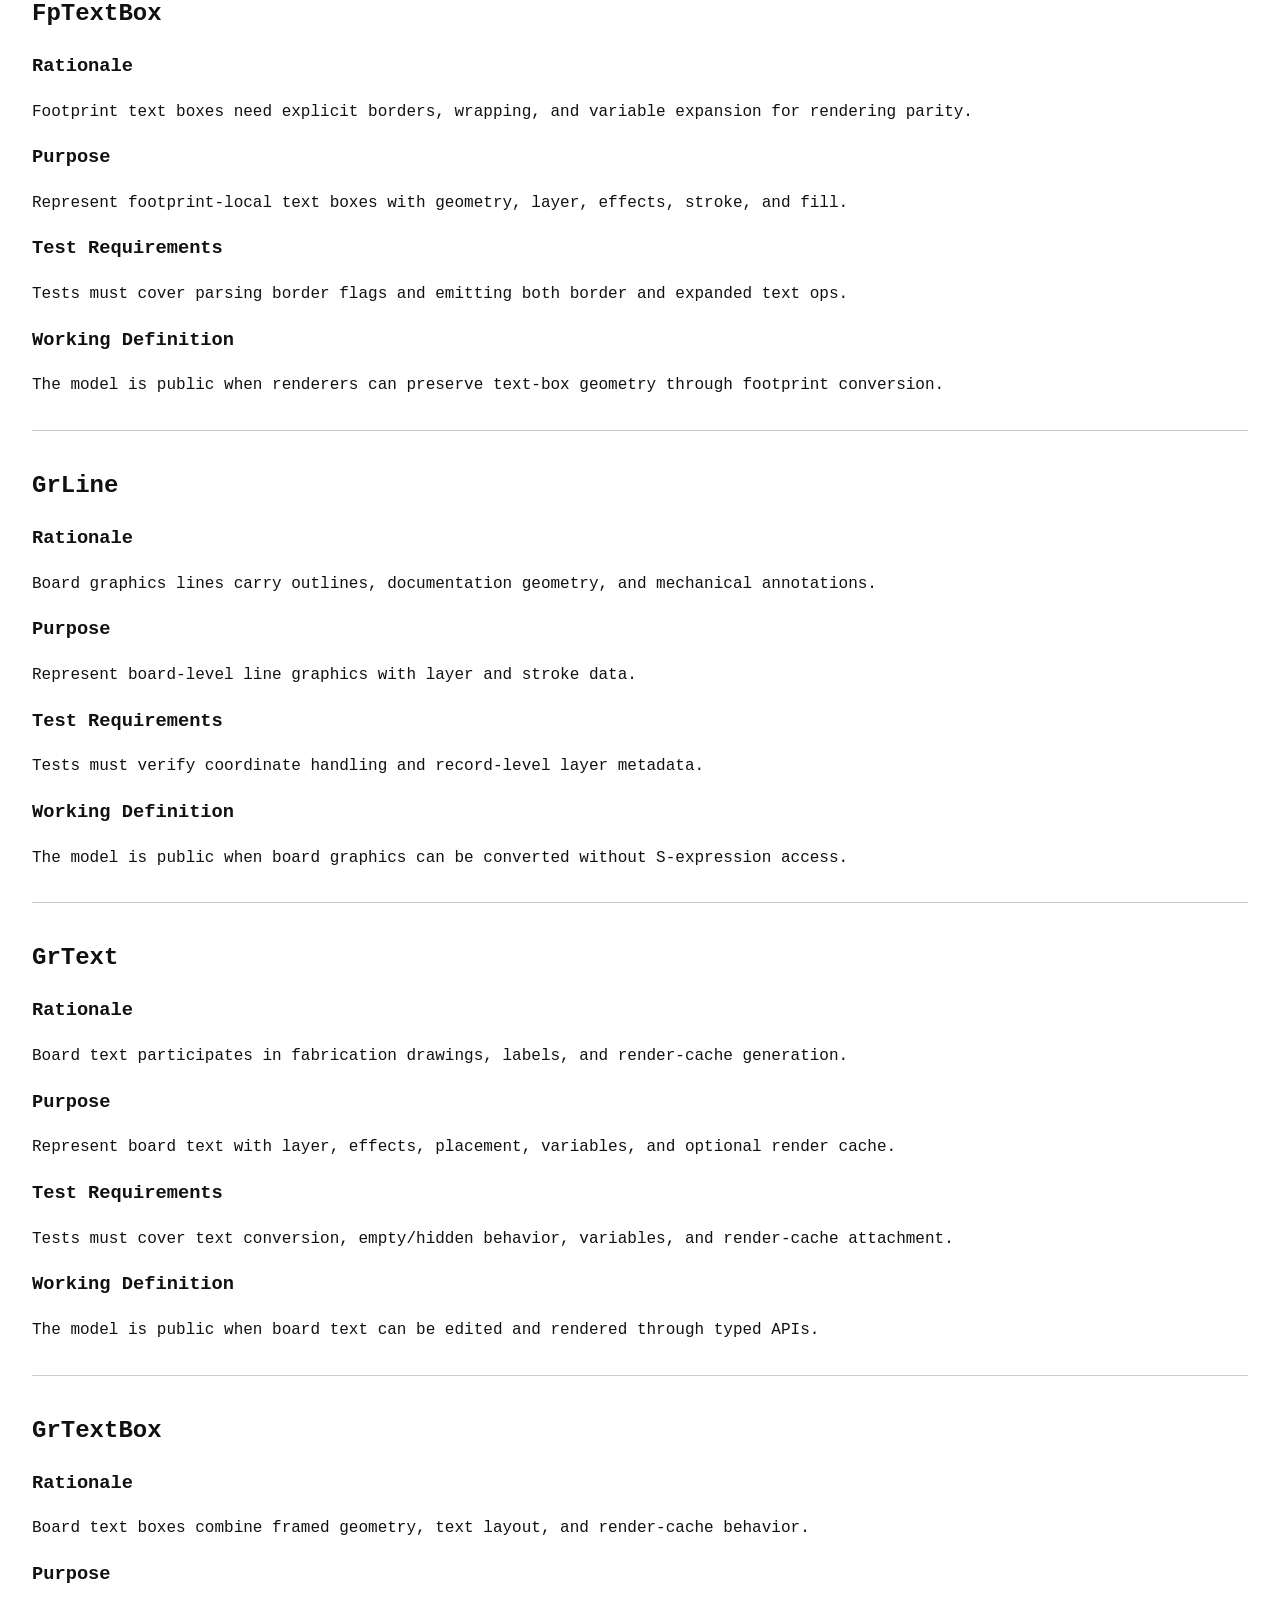
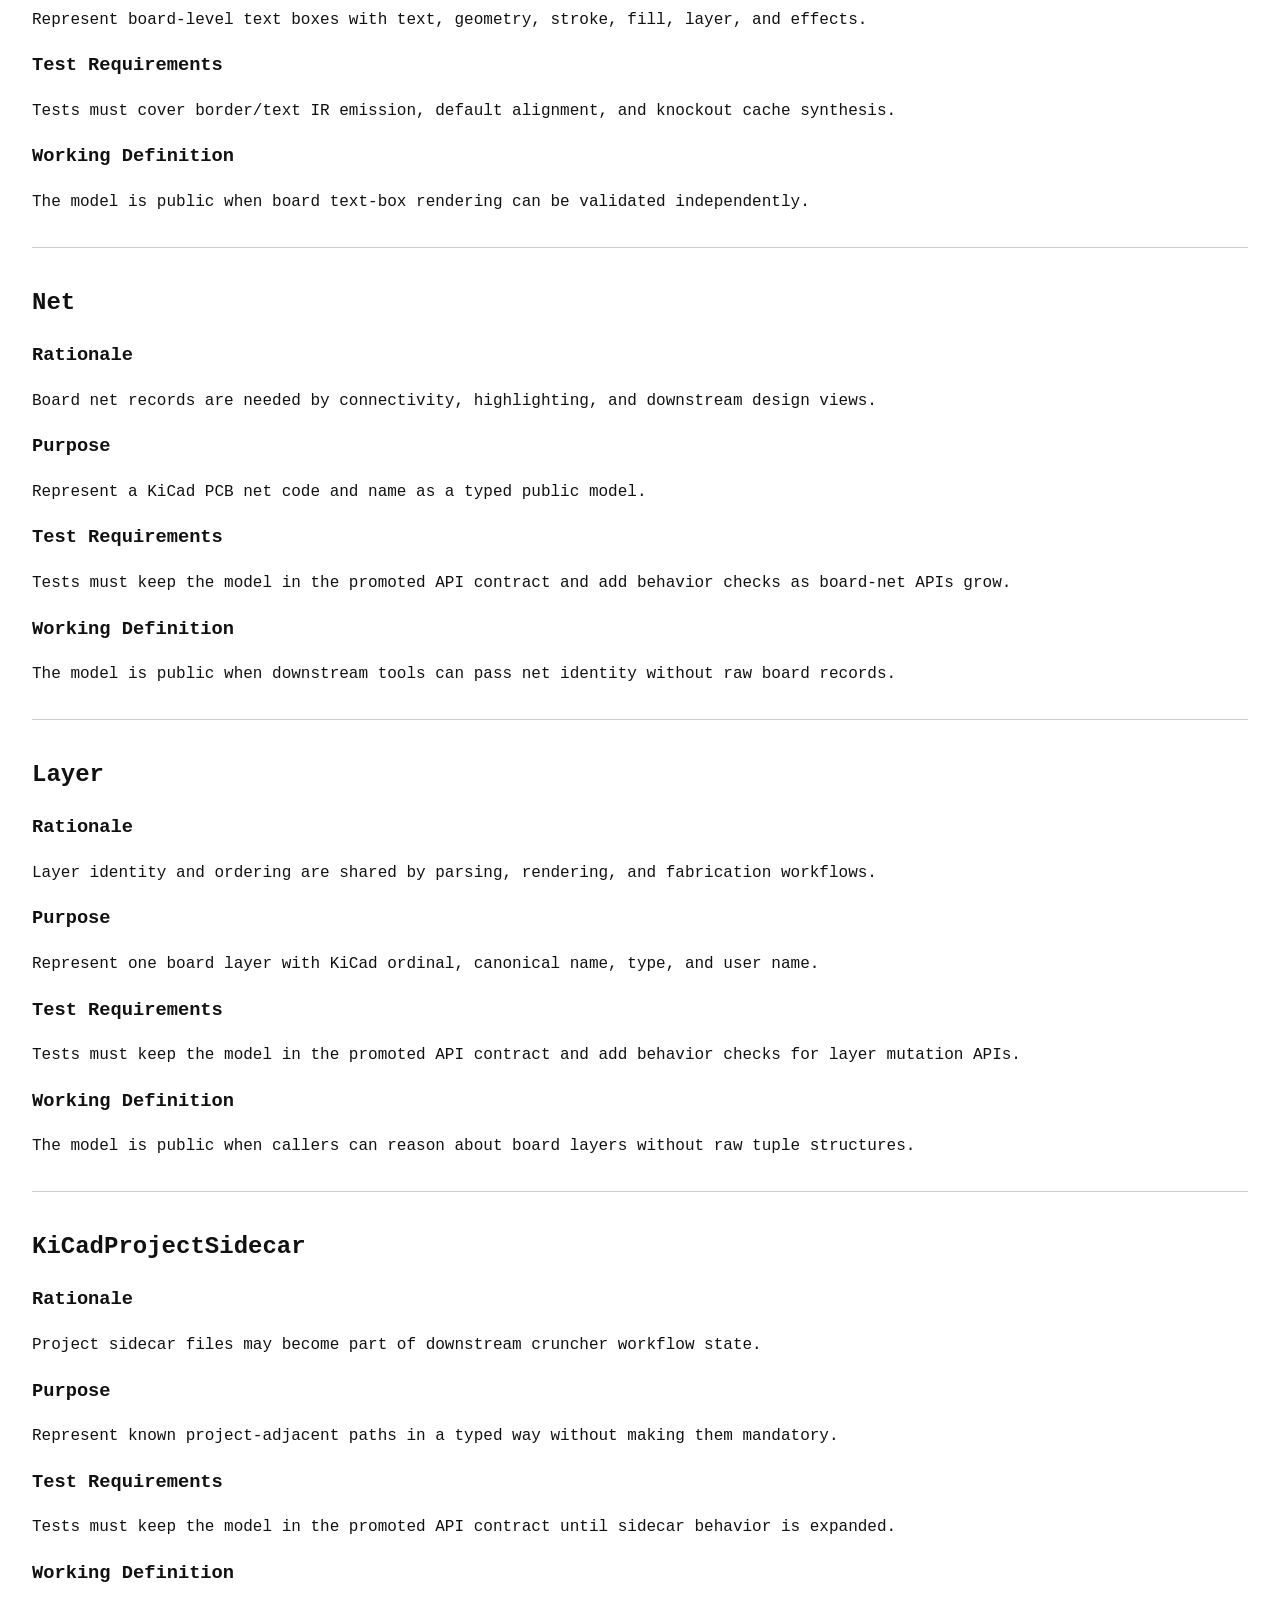
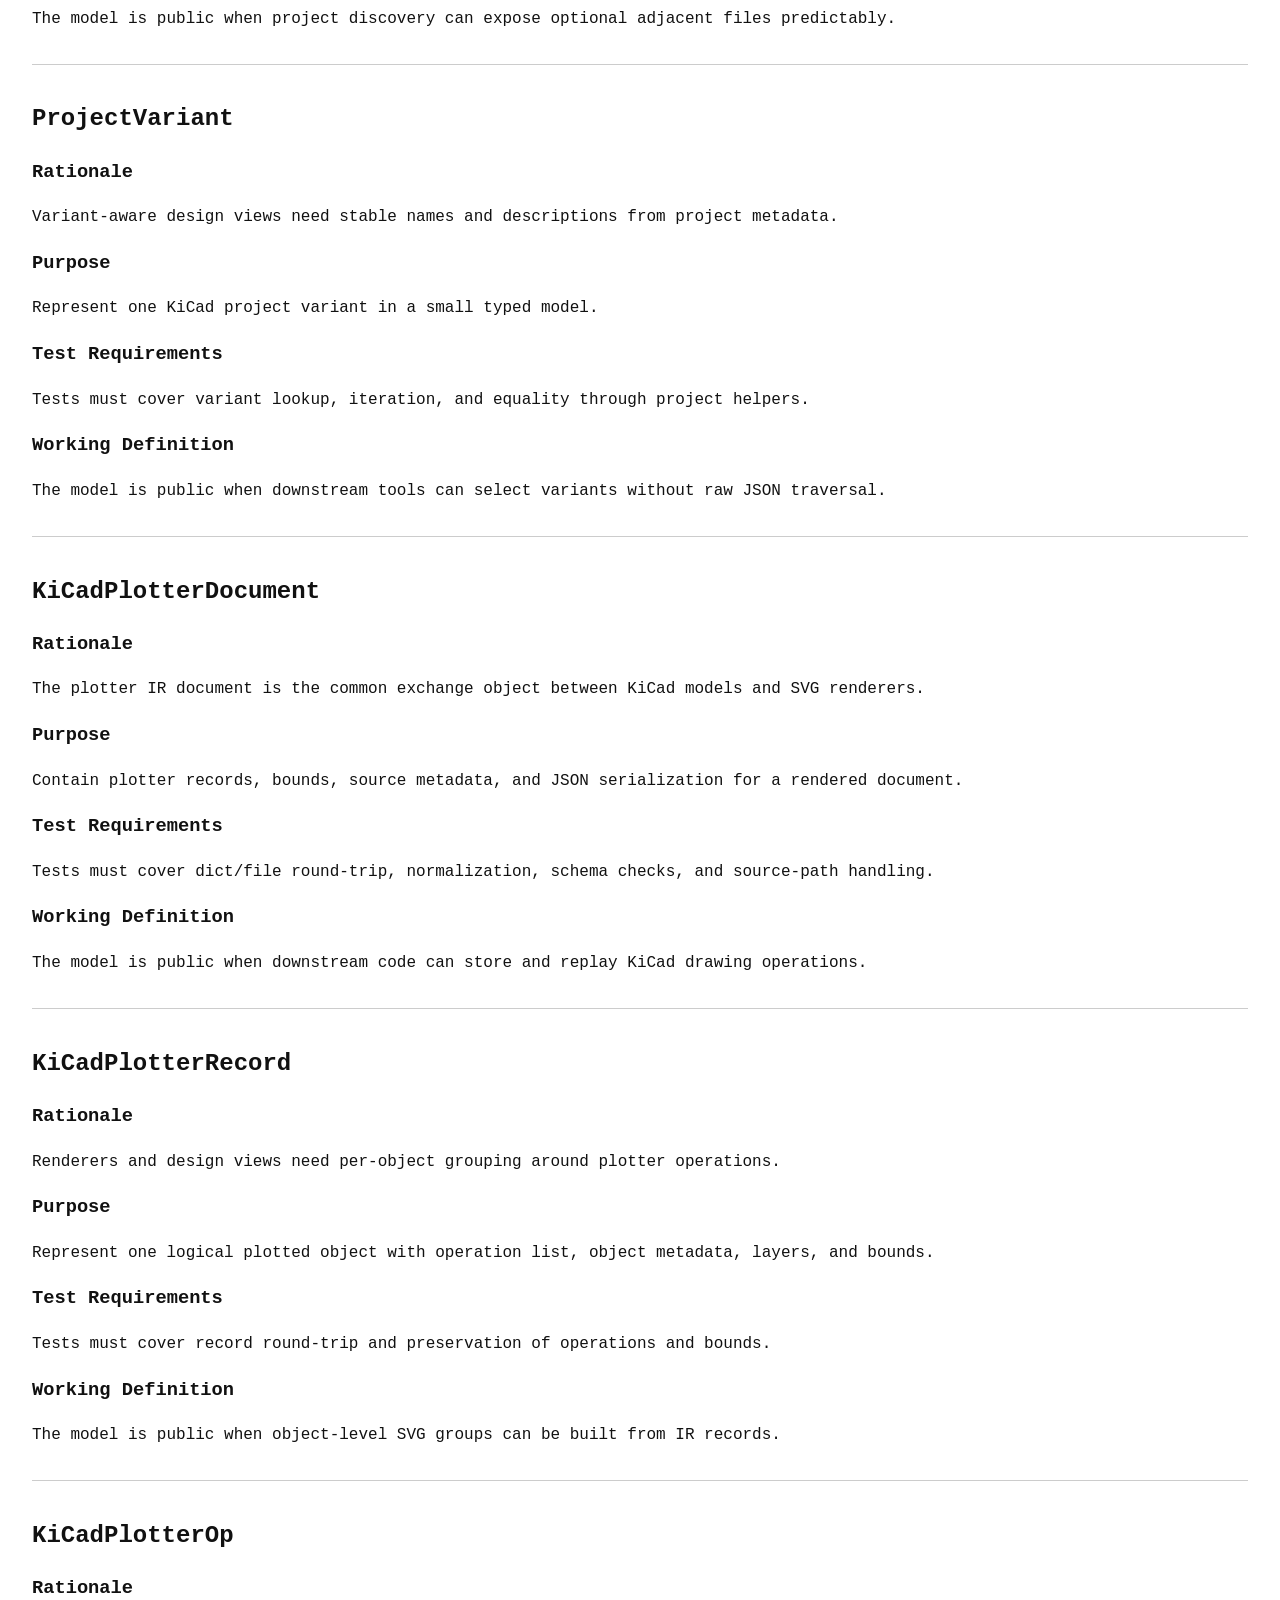
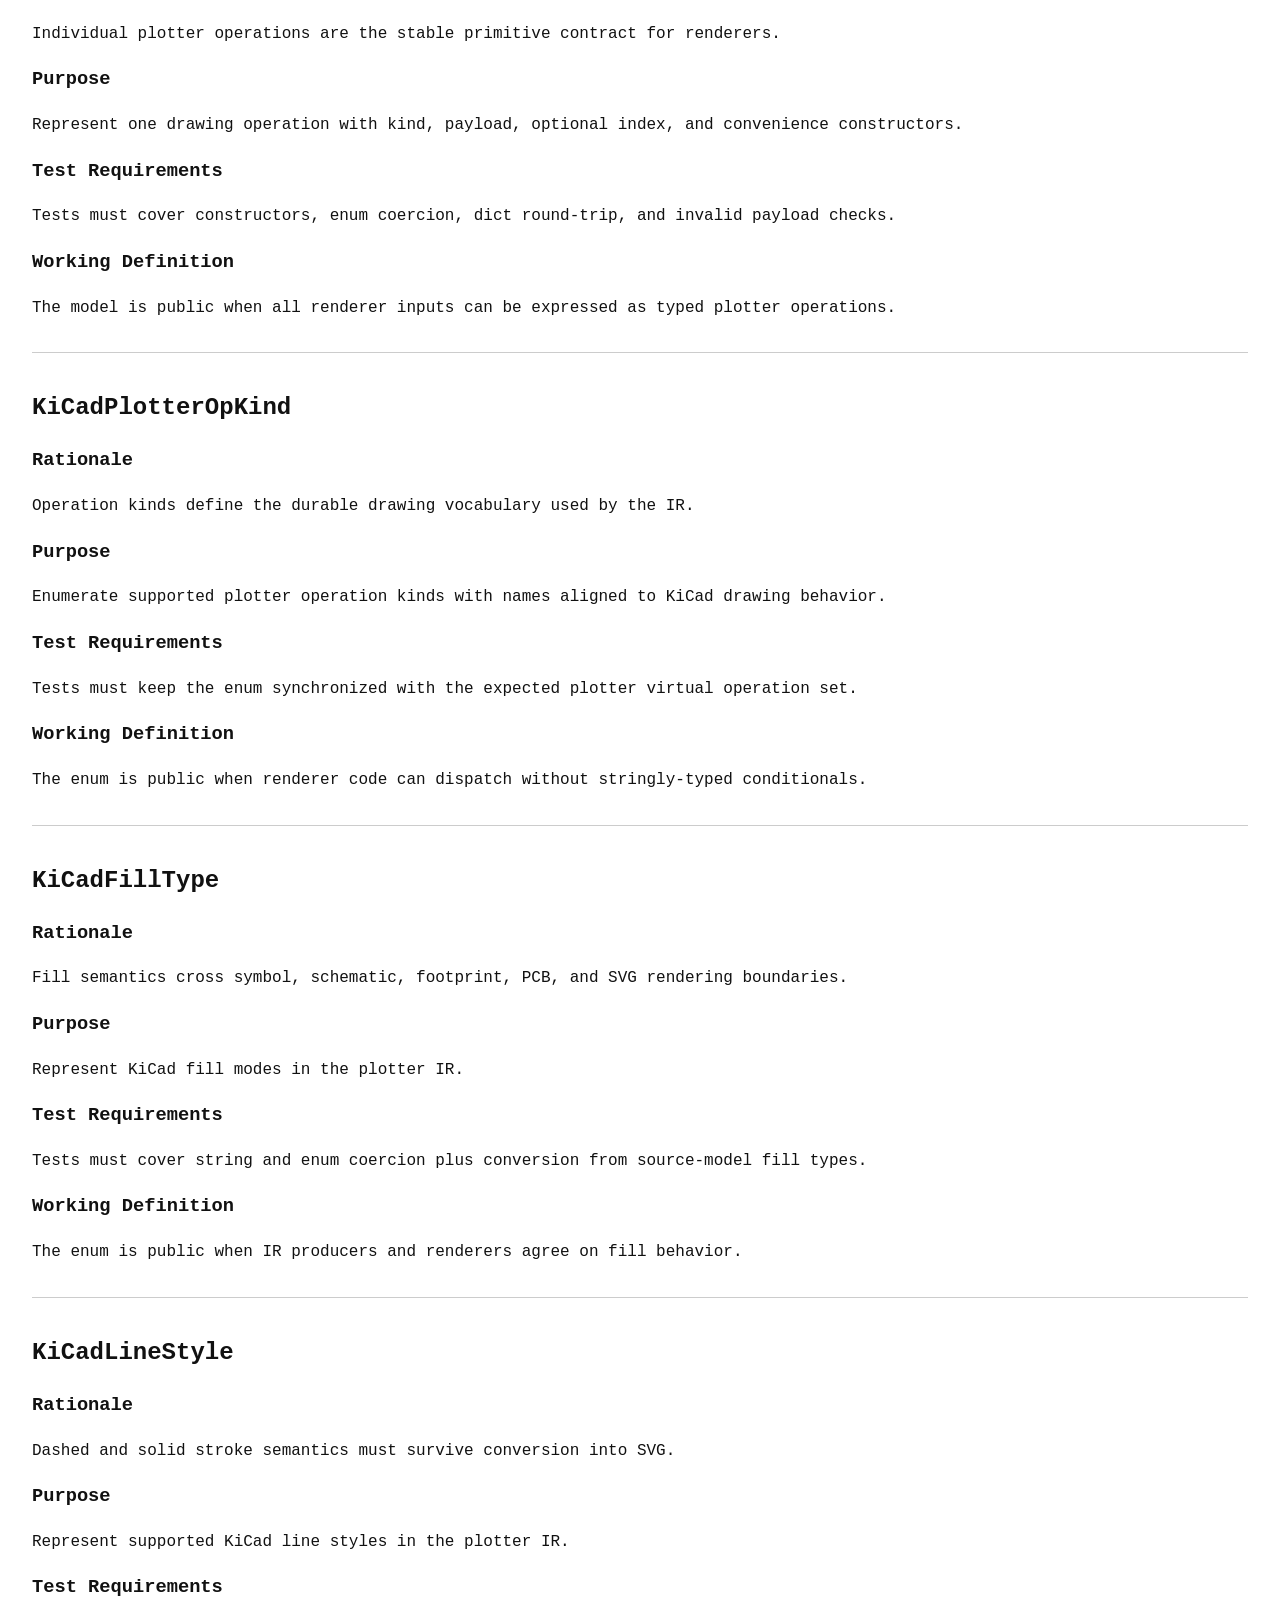
<file: docs/design/api/public-class-api.html>
<!doctype html>
<html lang="en">
<head>
  <meta charset="utf-8">
  <title>KiCad Monkey Supporting Public Classes</title>
  <link rel="stylesheet" href="../styles.css">
</head>
<body>
  <h1>Supporting Public Classes</h1>

  <section
    data-interface="Version"
    data-rack-stratum="L99_signoff"
    data-test-file="tests/L99_signoff/test_L99_001_release_signoff.py"
    data-test-target="test_version_contract_matches_date_based_release"
  >
    <h2>Version</h2>
    <h3>Rationale</h3>
    <p>Release consumers need a parseable date-version object, not only a raw string.</p>
    <h3>Purpose</h3>
    <p>Represent package version parts and expose the release date used by CI and downstream package checks.</p>
    <h3>Test Requirements</h3>
    <p>Tests must confirm pyproject metadata, package metadata, and parsed date fields match the release contract.</p>
    <h3>Working Definition</h3>
    <p>The model is public when a consumer can determine the exact release date from the installed package.</p>
  </section>

  <section
    data-interface="LibSubSymbol"
    data-rack-stratum="L0_foundation"
    data-test-file="tests/L0_foundation/test_L0_007_lib_symbol_to_ir.py"
    data-test-target="test_subsymbol_to_record_emits_all_shapes_in_order"
  >
    <h2>LibSubSymbol</h2>
    <h3>Rationale</h3>
    <p>Library symbols can have unit and body-style partitions that need independent rendering and traversal.</p>
    <h3>Purpose</h3>
    <p>Carry one symbol-unit graphics group and preserve the shapes, pins, and text that compose it.</p>
    <h3>Test Requirements</h3>
    <p>Tests must prove subsymbol content emits IR records in KiCad-compatible order.</p>
    <h3>Working Definition</h3>
    <p>The model is public when symbol libraries can expose unit-level geometry without raw S-expression traversal.</p>
  </section>

  <section
    data-interface="SymProperty"
    data-rack-stratum="L0_foundation"
    data-test-file="tests/L0_foundation/test_L0_035_api_cleanup.py"
    data-test-target="test_lib_symbol_property_mutation_and_ir_entrypoint"
  >
    <h2>SymProperty</h2>
    <h3>Rationale</h3>
    <p>Symbol cleanup depends on stable named and numeric property handling.</p>
    <h3>Purpose</h3>
    <p>Represent one library-symbol property with identity, value, display, and placement data.</p>
    <h3>Test Requirements</h3>
    <p>Tests must cover standard keys, custom property IDs, get/set helpers, and removal.</p>
    <h3>Working Definition</h3>
    <p>The model is public when callers can update symbol properties without editing raw token lists.</p>
  </section>

  <section
    data-interface="SymPin"
    data-rack-stratum="L0_foundation"
    data-test-file="tests/L0_foundation/test_L0_007_lib_symbol_to_ir.py"
    data-test-target="test_pin_to_ops_emits_wire_segment"
  >
    <h2>SymPin</h2>
    <h3>Rationale</h3>
    <p>Pin geometry and electrical metadata are central to symbol rendering and netlist interpretation.</p>
    <h3>Purpose</h3>
    <p>Represent a library-symbol pin with geometry, text visibility, electrical type, and graphics style.</p>
    <h3>Test Requirements</h3>
    <p>Tests must cover pin shaft geometry, inverted pins, number/name placement, and visibility rules.</p>
    <h3>Working Definition</h3>
    <p>The model is public when symbol and schematic tooling can reason about pin identity and rendering.</p>
  </section>

  <section
    data-interface="SymRectangle"
    data-rack-stratum="L0_foundation"
    data-test-file="tests/L0_foundation/test_L0_007_lib_symbol_to_ir.py"
    data-test-target="test_rectangle_to_op_basic"
  >
    <h2>SymRectangle</h2>
    <h3>Rationale</h3>
    <p>Symbol body outlines commonly use rectangles and need deterministic conversion to plotter IR.</p>
    <h3>Purpose</h3>
    <p>Represent a symbol rectangle with stroke, fill, and endpoint coordinates.</p>
    <h3>Test Requirements</h3>
    <p>Tests must cover rectangle-to-IR conversion and fill/stroke mapping.</p>
    <h3>Working Definition</h3>
    <p>The model is public when symbol renderers can consume rectangle geometry without parser internals.</p>
  </section>

  <section
    data-interface="SymCircle"
    data-rack-stratum="L0_foundation"
    data-test-file="tests/L0_foundation/test_L0_007_lib_symbol_to_ir.py"
    data-test-target="test_circle_to_op_radius_to_diameter"
  >
    <h2>SymCircle</h2>
    <h3>Rationale</h3>
    <p>Circular symbol geometry must round-trip and render through the same IR path as other primitives.</p>
    <h3>Purpose</h3>
    <p>Represent a symbol circle with center, radius, stroke, and fill semantics.</p>
    <h3>Test Requirements</h3>
    <p>Tests must cover radius-to-diameter conversion and fill handling.</p>
    <h3>Working Definition</h3>
    <p>The model is public when callers can inspect and render circle primitives directly.</p>
  </section>

  <section
    data-interface="SymArc"
    data-rack-stratum="L0_foundation"
    data-test-file="tests/L0_foundation/test_L0_007_lib_symbol_to_ir.py"
    data-test-target="test_arc_to_op_three_points"
  >
    <h2>SymArc</h2>
    <h3>Rationale</h3>
    <p>Arc geometry needs explicit start, midpoint, and end semantics for KiCad-style plotting.</p>
    <h3>Purpose</h3>
    <p>Represent a symbol arc and preserve enough geometry for plotter-IR conversion.</p>
    <h3>Test Requirements</h3>
    <p>Tests must verify three-point arc emission and stroke mapping.</p>
    <h3>Working Definition</h3>
    <p>The model is public when symbol arcs can render without direct S-expression access.</p>
  </section>

  <section
    data-interface="SymPolyline"
    data-rack-stratum="L0_foundation"
    data-test-file="tests/L0_foundation/test_L0_007_lib_symbol_to_ir.py"
    data-test-target="test_polyline_to_op_yields_plot_poly"
  >
    <h2>SymPolyline</h2>
    <h3>Rationale</h3>
    <p>Symbol outlines and decorative geometry often depend on ordered point lists.</p>
    <h3>Purpose</h3>
    <p>Represent a symbol polyline with points, stroke, and fill semantics.</p>
    <h3>Test Requirements</h3>
    <p>Tests must confirm point order and plot-poly conversion remain stable.</p>
    <h3>Working Definition</h3>
    <p>The model is public when callers can preserve and render polyline point geometry.</p>
  </section>

  <section
    data-interface="SymBezier"
    data-rack-stratum="L0_foundation"
    data-test-file="tests/L0_foundation/test_L0_007_lib_symbol_to_ir.py"
    data-test-target="test_bezier_to_op_cubic_4_points"
  >
    <h2>SymBezier</h2>
    <h3>Rationale</h3>
    <p>Bezier curves are less common but must remain first-class for symbol visual parity.</p>
    <h3>Purpose</h3>
    <p>Represent a symbol Bezier curve and feed cubic control points to plotter IR.</p>
    <h3>Test Requirements</h3>
    <p>Tests must cover cubic conversion and fallback behavior for short point lists.</p>
    <h3>Working Definition</h3>
    <p>The model is public when callers can preserve curved symbol geometry through conversion.</p>
  </section>

  <section
    data-interface="SymText"
    data-rack-stratum="L0_foundation"
    data-test-file="tests/L0_foundation/test_L0_007_lib_symbol_to_ir.py"
    data-test-target="test_text_to_op_with_default_effects"
  >
    <h2>SymText</h2>
    <h3>Rationale</h3>
    <p>Symbol text participates in graphics output and may include variables and visibility rules.</p>
    <h3>Purpose</h3>
    <p>Represent text graphics inside a library symbol with effects, position, and visibility.</p>
    <h3>Test Requirements</h3>
    <p>Tests must cover default effects, variable expansion, hidden text, and IR text alignment.</p>
    <h3>Working Definition</h3>
    <p>The model is public when rendering and cleanup tools can inspect text graphics directly.</p>
  </section>

  <section
    data-interface="SymTextBox"
    data-rack-stratum="L0_foundation"
    data-test-file="tests/L0_foundation/test_L0_038_public_api_contract.py"
    data-test-target="test_promoted_public_api_roots_are_package_exports"
  >
    <h2>SymTextBox</h2>
    <h3>Rationale</h3>
    <p>KiCad symbol files can carry text-box graphics that must stay visible to downstream renderers.</p>
    <h3>Purpose</h3>
    <p>Represent a symbol text box with text, placement, stroke, fill, and text effects.</p>
    <h3>Test Requirements</h3>
    <p>Tests must at minimum keep the class in the promoted API contract until focused behavior tests land.</p>
    <h3>Working Definition</h3>
    <p>The model is public when symbol tooling can preserve the text-box payload through load and write paths.</p>
  </section>

  <section
    data-interface="StandardPropertyKey"
    data-rack-stratum="L0_foundation"
    data-test-file="tests/L0_foundation/test_L0_035_api_cleanup.py"
    data-test-target="test_lib_symbol_property_mutation_and_ir_entrypoint"
  >
    <h2>StandardPropertyKey</h2>
    <h3>Rationale</h3>
    <p>Public code needs stable symbolic names for KiCad's standard symbol properties.</p>
    <h3>Purpose</h3>
    <p>Define the canonical property keys used by symbol helpers and cleanup tools.</p>
    <h3>Test Requirements</h3>
    <p>Tests must cover standard property lookup through public mutation helpers.</p>
    <h3>Working Definition</h3>
    <p>The enum is public when callers can avoid hard-coded string variants for common symbol properties.</p>
  </section>

  <section
    data-interface="StandardSheetPropertyKey"
    data-rack-stratum="L0_foundation"
    data-test-file="tests/L0_foundation/test_L0_035_api_cleanup.py"
    data-test-target="test_schematic_object_query_and_property_mutation_facade"
  >
    <h2>StandardSheetPropertyKey</h2>
    <h3>Rationale</h3>
    <p>Hierarchical-sheet metadata needs the same named-key ergonomics as symbol properties.</p>
    <h3>Purpose</h3>
    <p>Define the canonical keys for sheet name and sheet file properties.</p>
    <h3>Test Requirements</h3>
    <p>Tests must cover sheet property mutation and sheet-file access through public helpers.</p>
    <h3>Working Definition</h3>
    <p>The enum is public when sheet tools can avoid raw KiCad property strings for standard fields.</p>
  </section>

  <section
    data-interface="PropertyId"
    data-rack-stratum="L0_foundation"
    data-test-file="tests/L0_foundation/test_L0_035_api_cleanup.py"
    data-test-target="test_property_ids_are_named_int_enum_values"
  >
    <h2>PropertyId</h2>
    <h3>Rationale</h3>
    <p>KiCad property IDs have stable numeric meaning that should be named in public code.</p>
    <h3>Purpose</h3>
    <p>Expose standard property ID values and the user-property start offset.</p>
    <h3>Test Requirements</h3>
    <p>Tests must verify the enum remains integer-compatible and preserves expected values.</p>
    <h3>Working Definition</h3>
    <p>The enum is public when property creation can choose deterministic KiCad IDs.</p>
  </section>

  <section
    data-interface="PinElectricalType"
    data-rack-stratum="L0_foundation"
    data-test-file="tests/L0_foundation/test_L0_038_public_api_contract.py"
    data-test-target="test_promoted_public_api_roots_are_package_exports"
  >
    <h2>PinElectricalType</h2>
    <h3>Rationale</h3>
    <p>Pin electrical classifications are stable schema data for symbol and netlist consumers.</p>
    <h3>Purpose</h3>
    <p>Expose KiCad pin electrical types as a public enum.</p>
    <h3>Test Requirements</h3>
    <p>Tests must keep the enum in the promoted API contract and add behavior checks when netlist rules depend on it.</p>
    <h3>Working Definition</h3>
    <p>The enum is public when callers can classify pins without raw strings.</p>
  </section>

  <section
    data-interface="PinGraphicStyle"
    data-rack-stratum="L0_foundation"
    data-test-file="tests/L0_foundation/test_L0_007_lib_symbol_to_ir.py"
    data-test-target="test_pin_to_ops_inverted_pin_emits_circle_and_shortened_wire"
  >
    <h2>PinGraphicStyle</h2>
    <h3>Rationale</h3>
    <p>Pin shapes affect symbol drawing and must remain explicit for renderers.</p>
    <h3>Purpose</h3>
    <p>Expose KiCad pin graphics styles as a public enum.</p>
    <h3>Test Requirements</h3>
    <p>Tests must cover graphical style effects such as inverted-pin bubble geometry.</p>
    <h3>Working Definition</h3>
    <p>The enum is public when symbol renderers can branch on pin style without raw strings.</p>
  </section>

  <section
    data-interface="LabelShape"
    data-rack-stratum="L0_foundation"
    data-test-file="tests/L0_foundation/test_L0_008_schematic_to_ir.py"
    data-test-target="test_hierarchical_label_decoration_input_left_spin_emits_hn_template"
  >
    <h2>LabelShape</h2>
    <h3>Rationale</h3>
    <p>Hierarchical and global labels use shape data to select decoration geometry.</p>
    <h3>Purpose</h3>
    <p>Expose KiCad label shape values for schematic model and rendering code.</p>
    <h3>Test Requirements</h3>
    <p>Tests must cover decoration geometry selected from label shape and orientation.</p>
    <h3>Working Definition</h3>
    <p>The enum is public when schematic tools can interpret label IO direction without raw strings.</p>
  </section>

  <section
    data-interface="Pad"
    data-rack-stratum="L0_foundation"
    data-test-file="tests/L0_foundation/test_L0_017_footprint_to_ir.py"
    data-test-target="test_pad_to_ops_circle_uses_size_x_as_diameter"
  >
    <h2>Pad</h2>
    <h3>Rationale</h3>
    <p>Pads are central to PCB geometry, connectivity, fabrication output, and assembly projection.</p>
    <h3>Purpose</h3>
    <p>Represent one KiCad footprint pad with geometry, layers, drill, custom primitives, and metadata.</p>
    <h3>Test Requirements</h3>
    <p>Tests must cover common pad shapes, NPTH behavior, drills, and custom primitives.</p>
    <h3>Working Definition</h3>
    <p>The model is public when callers can inspect and convert pad geometry without raw board tokens.</p>
  </section>

  <section
    data-interface="FpText"
    data-rack-stratum="L0_foundation"
    data-test-file="tests/L0_foundation/test_L0_017_footprint_to_ir.py"
    data-test-target="test_fp_text_to_op_basic"
  >
    <h2>FpText</h2>
    <h3>Rationale</h3>
    <p>Footprint text drives reference/value rendering and silkscreen automation.</p>
    <h3>Purpose</h3>
    <p>Represent footprint text with type, string, layer, effects, visibility, and placement.</p>
    <h3>Test Requirements</h3>
    <p>Tests must cover basic IR conversion, hidden text, empty text, and effects mapping.</p>
    <h3>Working Definition</h3>
    <p>The model is public when footprint tooling can edit and render text safely.</p>
  </section>

  <section
    data-interface="FpLine"
    data-rack-stratum="L0_foundation"
    data-test-file="tests/L0_foundation/test_L0_017_footprint_to_ir.py"
    data-test-target="test_fp_line_to_op_emits_thick_segment"
  >
    <h2>FpLine</h2>
    <h3>Rationale</h3>
    <p>Footprint line primitives are a common carrier for fab, silkscreen, and courtyard outlines.</p>
    <h3>Purpose</h3>
    <p>Represent one footprint line with layer and stroke attributes.</p>
    <h3>Test Requirements</h3>
    <p>Tests must confirm line conversion preserves coordinates, layer, and width.</p>
    <h3>Working Definition</h3>
    <p>The model is public when outline cleanup can manipulate footprint lines directly.</p>
  </section>

  <section
    data-interface="FpTextBox"
    data-rack-stratum="L0_foundation"
    data-test-file="tests/L0_foundation/test_L0_017_footprint_to_ir.py"
    data-test-target="test_fp_text_box_to_ops_emits_border_and_expanded_text"
  >
    <h2>FpTextBox</h2>
    <h3>Rationale</h3>
    <p>Footprint text boxes need explicit borders, wrapping, and variable expansion for rendering parity.</p>
    <h3>Purpose</h3>
    <p>Represent footprint-local text boxes with geometry, layer, effects, stroke, and fill.</p>
    <h3>Test Requirements</h3>
    <p>Tests must cover parsing border flags and emitting both border and expanded text ops.</p>
    <h3>Working Definition</h3>
    <p>The model is public when renderers can preserve text-box geometry through footprint conversion.</p>
  </section>

  <section
    data-interface="GrLine"
    data-rack-stratum="L0_foundation"
    data-test-file="tests/L0_foundation/test_L0_020_pcb_to_ir.py"
    data-test-target="test_gr_line_to_op_no_y_flip"
  >
    <h2>GrLine</h2>
    <h3>Rationale</h3>
    <p>Board graphics lines carry outlines, documentation geometry, and mechanical annotations.</p>
    <h3>Purpose</h3>
    <p>Represent board-level line graphics with layer and stroke data.</p>
    <h3>Test Requirements</h3>
    <p>Tests must verify coordinate handling and record-level layer metadata.</p>
    <h3>Working Definition</h3>
    <p>The model is public when board graphics can be converted without S-expression access.</p>
  </section>

  <section
    data-interface="GrText"
    data-rack-stratum="L0_foundation"
    data-test-file="tests/L0_foundation/test_L0_020_pcb_to_ir.py"
    data-test-target="test_gr_text_to_op_emits_text"
  >
    <h2>GrText</h2>
    <h3>Rationale</h3>
    <p>Board text participates in fabrication drawings, labels, and render-cache generation.</p>
    <h3>Purpose</h3>
    <p>Represent board text with layer, effects, placement, variables, and optional render cache.</p>
    <h3>Test Requirements</h3>
    <p>Tests must cover text conversion, empty/hidden behavior, variables, and render-cache attachment.</p>
    <h3>Working Definition</h3>
    <p>The model is public when board text can be edited and rendered through typed APIs.</p>
  </section>

  <section
    data-interface="GrTextBox"
    data-rack-stratum="L0_foundation"
    data-test-file="tests/L0_foundation/test_L0_020_pcb_to_ir.py"
    data-test-target="test_gr_text_box_to_ops_emits_border_and_text"
  >
    <h2>GrTextBox</h2>
    <h3>Rationale</h3>
    <p>Board text boxes combine framed geometry, text layout, and render-cache behavior.</p>
    <h3>Purpose</h3>
    <p>Represent board-level text boxes with text, geometry, stroke, fill, layer, and effects.</p>
    <h3>Test Requirements</h3>
    <p>Tests must cover border/text IR emission, default alignment, and knockout cache synthesis.</p>
    <h3>Working Definition</h3>
    <p>The model is public when board text-box rendering can be validated independently.</p>
  </section>

  <section
    data-interface="Net"
    data-rack-stratum="L0_foundation"
    data-test-file="tests/L0_foundation/test_L0_038_public_api_contract.py"
    data-test-target="test_promoted_public_api_roots_are_package_exports"
  >
    <h2>Net</h2>
    <h3>Rationale</h3>
    <p>Board net records are needed by connectivity, highlighting, and downstream design views.</p>
    <h3>Purpose</h3>
    <p>Represent a KiCad PCB net code and name as a typed public model.</p>
    <h3>Test Requirements</h3>
    <p>Tests must keep the model in the promoted API contract and add behavior checks as board-net APIs grow.</p>
    <h3>Working Definition</h3>
    <p>The model is public when downstream tools can pass net identity without raw board records.</p>
  </section>

  <section
    data-interface="Layer"
    data-rack-stratum="L0_foundation"
    data-test-file="tests/L0_foundation/test_L0_038_public_api_contract.py"
    data-test-target="test_promoted_public_api_roots_are_package_exports"
  >
    <h2>Layer</h2>
    <h3>Rationale</h3>
    <p>Layer identity and ordering are shared by parsing, rendering, and fabrication workflows.</p>
    <h3>Purpose</h3>
    <p>Represent one board layer with KiCad ordinal, canonical name, type, and user name.</p>
    <h3>Test Requirements</h3>
    <p>Tests must keep the model in the promoted API contract and add behavior checks for layer mutation APIs.</p>
    <h3>Working Definition</h3>
    <p>The model is public when callers can reason about board layers without raw tuple structures.</p>
  </section>

  <section
    data-interface="KiCadProjectSidecar"
    data-rack-stratum="L0_foundation"
    data-test-file="tests/L0_foundation/test_L0_038_public_api_contract.py"
    data-test-target="test_promoted_public_api_roots_are_package_exports"
  >
    <h2>KiCadProjectSidecar</h2>
    <h3>Rationale</h3>
    <p>Project sidecar files may become part of downstream cruncher workflow state.</p>
    <h3>Purpose</h3>
    <p>Represent known project-adjacent paths in a typed way without making them mandatory.</p>
    <h3>Test Requirements</h3>
    <p>Tests must keep the model in the promoted API contract until sidecar behavior is expanded.</p>
    <h3>Working Definition</h3>
    <p>The model is public when project discovery can expose optional adjacent files predictably.</p>
  </section>

  <section
    data-interface="ProjectVariant"
    data-rack-stratum="L0_foundation"
    data-test-file="tests/L0_foundation/test_L0_037_project_design_api_cleanup.py"
    data-test-target="test_project_json_text_variable_and_variant_helpers"
  >
    <h2>ProjectVariant</h2>
    <h3>Rationale</h3>
    <p>Variant-aware design views need stable names and descriptions from project metadata.</p>
    <h3>Purpose</h3>
    <p>Represent one KiCad project variant in a small typed model.</p>
    <h3>Test Requirements</h3>
    <p>Tests must cover variant lookup, iteration, and equality through project helpers.</p>
    <h3>Working Definition</h3>
    <p>The model is public when downstream tools can select variants without raw JSON traversal.</p>
  </section>

  <section
    data-interface="KiCadPlotterDocument"
    data-rack-stratum="L0_foundation"
    data-test-file="tests/L0_foundation/test_L0_005_plotter_ir.py"
    data-test-target="test_document_round_trip_through_dict"
  >
    <h2>KiCadPlotterDocument</h2>
    <h3>Rationale</h3>
    <p>The plotter IR document is the common exchange object between KiCad models and SVG renderers.</p>
    <h3>Purpose</h3>
    <p>Contain plotter records, bounds, source metadata, and JSON serialization for a rendered document.</p>
    <h3>Test Requirements</h3>
    <p>Tests must cover dict/file round-trip, normalization, schema checks, and source-path handling.</p>
    <h3>Working Definition</h3>
    <p>The model is public when downstream code can store and replay KiCad drawing operations.</p>
  </section>

  <section
    data-interface="KiCadPlotterRecord"
    data-rack-stratum="L0_foundation"
    data-test-file="tests/L0_foundation/test_L0_005_plotter_ir.py"
    data-test-target="test_record_round_trip_preserves_operations_and_bounds"
  >
    <h2>KiCadPlotterRecord</h2>
    <h3>Rationale</h3>
    <p>Renderers and design views need per-object grouping around plotter operations.</p>
    <h3>Purpose</h3>
    <p>Represent one logical plotted object with operation list, object metadata, layers, and bounds.</p>
    <h3>Test Requirements</h3>
    <p>Tests must cover record round-trip and preservation of operations and bounds.</p>
    <h3>Working Definition</h3>
    <p>The model is public when object-level SVG groups can be built from IR records.</p>
  </section>

  <section
    data-interface="KiCadPlotterOp"
    data-rack-stratum="L0_foundation"
    data-test-file="tests/L0_foundation/test_L0_005_plotter_ir.py"
    data-test-target="test_each_op_round_trips_through_dict"
  >
    <h2>KiCadPlotterOp</h2>
    <h3>Rationale</h3>
    <p>Individual plotter operations are the stable primitive contract for renderers.</p>
    <h3>Purpose</h3>
    <p>Represent one drawing operation with kind, payload, optional index, and convenience constructors.</p>
    <h3>Test Requirements</h3>
    <p>Tests must cover constructors, enum coercion, dict round-trip, and invalid payload checks.</p>
    <h3>Working Definition</h3>
    <p>The model is public when all renderer inputs can be expressed as typed plotter operations.</p>
  </section>

  <section
    data-interface="KiCadPlotterOpKind"
    data-rack-stratum="L0_foundation"
    data-test-file="tests/L0_foundation/test_L0_005_plotter_ir.py"
    data-test-target="test_op_kinds_match_plotter_virtuals"
  >
    <h2>KiCadPlotterOpKind</h2>
    <h3>Rationale</h3>
    <p>Operation kinds define the durable drawing vocabulary used by the IR.</p>
    <h3>Purpose</h3>
    <p>Enumerate supported plotter operation kinds with names aligned to KiCad drawing behavior.</p>
    <h3>Test Requirements</h3>
    <p>Tests must keep the enum synchronized with the expected plotter virtual operation set.</p>
    <h3>Working Definition</h3>
    <p>The enum is public when renderer code can dispatch without stringly-typed conditionals.</p>
  </section>

  <section
    data-interface="KiCadFillType"
    data-rack-stratum="L0_foundation"
    data-test-file="tests/L0_foundation/test_L0_005_plotter_ir.py"
    data-test-target="test_fill_enum_accepts_string_or_enum"
  >
    <h2>KiCadFillType</h2>
    <h3>Rationale</h3>
    <p>Fill semantics cross symbol, schematic, footprint, PCB, and SVG rendering boundaries.</p>
    <h3>Purpose</h3>
    <p>Represent KiCad fill modes in the plotter IR.</p>
    <h3>Test Requirements</h3>
    <p>Tests must cover string and enum coercion plus conversion from source-model fill types.</p>
    <h3>Working Definition</h3>
    <p>The enum is public when IR producers and renderers agree on fill behavior.</p>
  </section>

  <section
    data-interface="KiCadLineStyle"
    data-rack-stratum="L0_foundation"
    data-test-file="tests/L0_foundation/test_L0_005_plotter_ir.py"
    data-test-target="test_set_dash_emits_line_style_string"
  >
    <h2>KiCadLineStyle</h2>
    <h3>Rationale</h3>
    <p>Dashed and solid stroke semantics must survive conversion into SVG.</p>
    <h3>Purpose</h3>
    <p>Represent supported KiCad line styles in the plotter IR.</p>
    <h3>Test Requirements</h3>
    <p>Tests must cover dash operation payloads and renderer-visible style values.</p>
    <h3>Working Definition</h3>
    <p>The enum is public when style-aware renderers can consume line style values directly.</p>
  </section>

  <section
    data-interface="KiCadHorizAlign"
    data-rack-stratum="L0_foundation"
    data-test-file="tests/L0_foundation/test_L0_005_plotter_ir.py"
    data-test-target="test_text_op_carries_alignment_pen_and_font_face"
  >
    <h2>KiCadHorizAlign</h2>
    <h3>Rationale</h3>
    <p>Horizontal text alignment affects symbol, schematic, board, and IR SVG placement.</p>
    <h3>Purpose</h3>
    <p>Represent horizontal text alignment values in the plotter IR.</p>
    <h3>Test Requirements</h3>
    <p>Tests must cover text operation payloads carrying horizontal alignment.</p>
    <h3>Working Definition</h3>
    <p>The enum is public when renderers can align text without source-specific enums.</p>
  </section>

  <section
    data-interface="KiCadVertAlign"
    data-rack-stratum="L0_foundation"
    data-test-file="tests/L0_foundation/test_L0_005_plotter_ir.py"
    data-test-target="test_text_op_carries_alignment_pen_and_font_face"
  >
    <h2>KiCadVertAlign</h2>
    <h3>Rationale</h3>
    <p>Vertical text alignment is needed for KiCad-compatible symbol and board text placement.</p>
    <h3>Purpose</h3>
    <p>Represent vertical text alignment values in the plotter IR.</p>
    <h3>Test Requirements</h3>
    <p>Tests must cover text operation payloads carrying vertical alignment.</p>
    <h3>Working Definition</h3>
    <p>The enum is public when renderers can align text without source-specific enums.</p>
  </section>

  <section
    data-interface="KiCadPenAction"
    data-rack-stratum="L0_foundation"
    data-test-file="tests/L0_foundation/test_L0_005_plotter_ir.py"
    data-test-target="test_pen_to_action_enum_round_trip"
  >
    <h2>KiCadPenAction</h2>
    <h3>Rationale</h3>
    <p>Pen movement records preserve the original plotter stream semantics.</p>
    <h3>Purpose</h3>
    <p>Represent pen up/down action values for low-level plotter operations.</p>
    <h3>Test Requirements</h3>
    <p>Tests must cover string and enum round-trip through pen operations.</p>
    <h3>Working Definition</h3>
    <p>The enum is public when low-level plotter traces can be replayed without raw action strings.</p>
  </section>

  <section
    data-interface="KiCadEnvironment"
    data-rack-stratum="L0_foundation"
    data-test-file="tests/L0_foundation/test_L0_039_environment_and_filters_api.py"
    data-test-target="test_kicad_environment_finds_highest_non_beta_installation"
  >
    <h2>KiCadEnvironment</h2>
    <h3>Rationale</h3>
    <p>Applications need KiCad installation and configuration discovery without relying on legacy prefixed utility functions.</p>
    <h3>Purpose</h3>
    <p>Provide one object that owns KiCad executable discovery, beta-version selection, and user configuration path lookup.</p>
    <h3>Test Requirements</h3>
    <p>Tests must cover deterministic installation ranking, beta filtering, and versioned configuration directory discovery.</p>
    <h3>Working Definition</h3>
    <p>The class is public when downstream tools can find the active KiCad CLI and config roots through object methods.</p>
  </section>

  <section
    data-interface="KiCadFilterPipeline"
    data-rack-stratum="L0_foundation"
    data-test-file="tests/L0_foundation/test_L0_039_environment_and_filters_api.py"
    data-test-target="test_filter_pipeline_exposes_file_level_operations"
  >
    <h2>KiCadFilterPipeline</h2>
    <h3>Rationale</h3>
    <p>File-level cleanup is KiCad-format behavior and should be grouped behind an object API instead of package-level prefixed functions.</p>
    <h3>Purpose</h3>
    <p>Expose deterministic footprint, symbol, schematic, and PCB cleanup operations for applications that decide when to run them.</p>
    <h3>Test Requirements</h3>
    <p>Tests must keep the pipeline methods available and the L2 filter suite must exercise file-to-file behavior.</p>
    <h3>Working Definition</h3>
    <p>The class is public when callers can run all supported file filters without importing individual implementation functions.</p>
  </section>

  <section
    data-interface="KiCadNameIndex"
    data-rack-stratum="L2_tools"
    data-test-file="tests/L2_tools/test_L2_003_component_indexing.py"
    data-test-target="test_extract_quoted_footprint_name"
  >
    <h2>KiCadNameIndex</h2>
    <h3>Rationale</h3>
    <p>Library tools need fast symbol and footprint name discovery without parsing entire KiCad models or importing legacy prefixed helpers.</p>
    <h3>Purpose</h3>
    <p>Provide one object for extracting names from KiCad library files, building directory indexes, and finding matching assets.</p>
    <h3>Test Requirements</h3>
    <p>Tests must cover quoted, unquoted, fallback, real-corpus, and recursive index-building cases for symbols and footprints.</p>
    <h3>Working Definition</h3>
    <p>The class is public when downstream library indexes can discover KiCad symbol and footprint names through object methods.</p>
  </section>
</body>
</html>
</file>
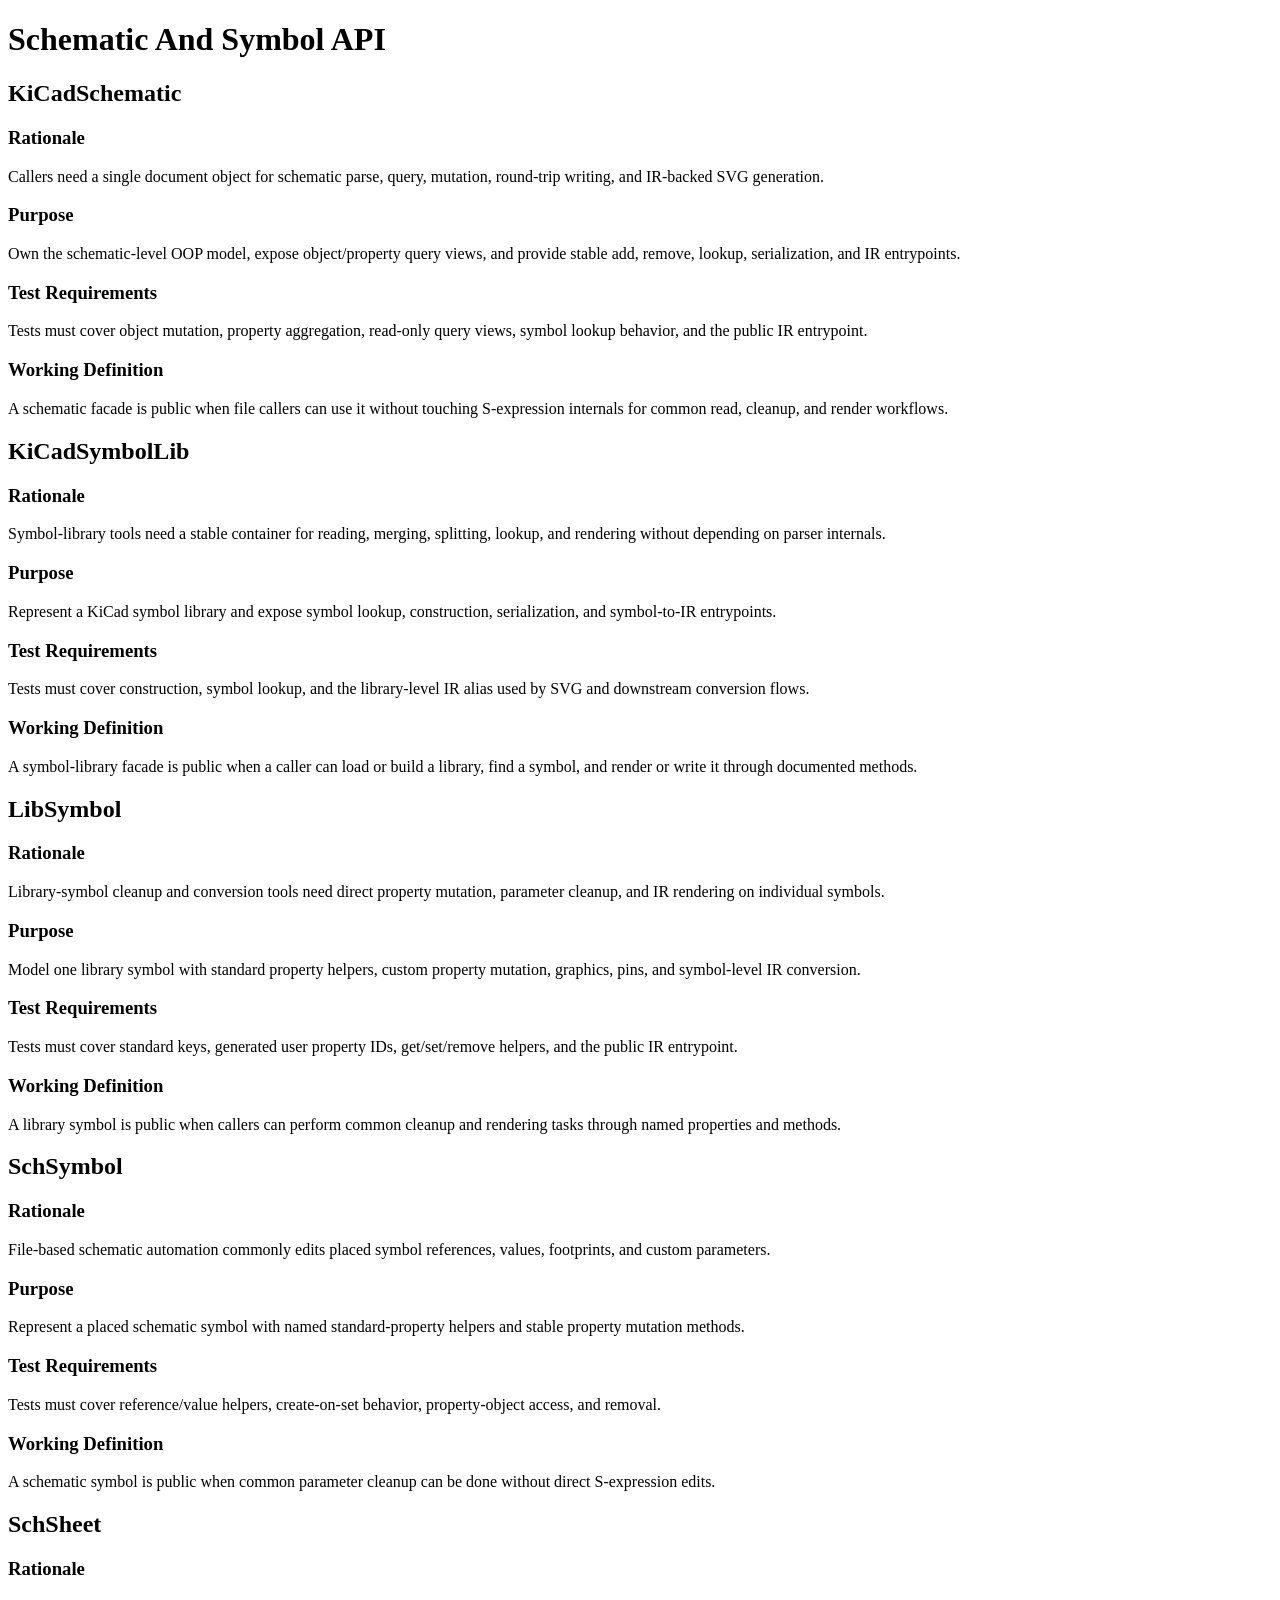
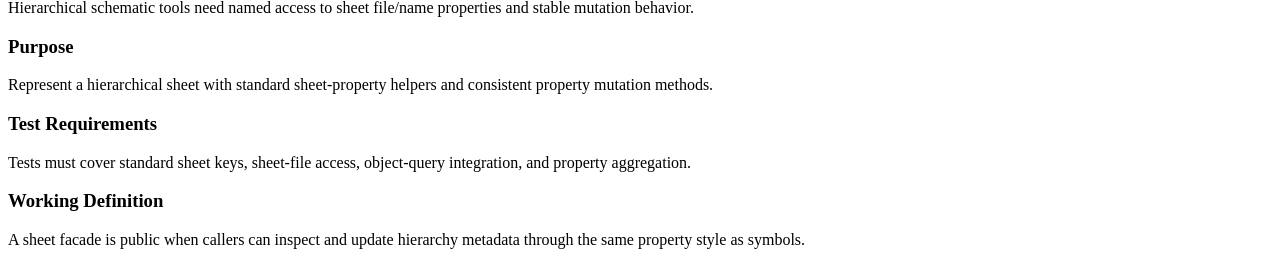
<file: docs/design/api/schematic-api.html>
<!doctype html>
<html lang="en">
<head>
  <meta charset="utf-8">
  <title>KiCad Monkey Schematic API</title>
</head>
<body>
  <h1>Schematic And Symbol API</h1>

  <section
    data-interface="KiCadSchematic"
    data-rack-stratum="L0_foundation"
    data-test-file="tests/L0_foundation/test_L0_035_api_cleanup.py"
    data-test-target="test_schematic_object_query_and_property_mutation_facade"
  >
    <h2>KiCadSchematic</h2>
    <h3>Rationale</h3>
    <p>
      Callers need a single document object for schematic parse, query,
      mutation, round-trip writing, and IR-backed SVG generation.
    </p>
    <h3>Purpose</h3>
    <p>
      Own the schematic-level OOP model, expose object/property query views,
      and provide stable add, remove, lookup, serialization, and IR entrypoints.
    </p>
    <h3>Test Requirements</h3>
    <p>
      Tests must cover object mutation, property aggregation, read-only query
      views, symbol lookup behavior, and the public IR entrypoint.
    </p>
    <h3>Working Definition</h3>
    <p>
      A schematic facade is public when file callers can use it without touching
      S-expression internals for common read, cleanup, and render workflows.
    </p>
  </section>

  <section
    data-interface="KiCadSymbolLib"
    data-rack-stratum="L0_foundation"
    data-test-file="tests/L0_foundation/test_L0_035_api_cleanup.py"
    data-test-target="test_symbol_library_constructor_and_ir_alias"
  >
    <h2>KiCadSymbolLib</h2>
    <h3>Rationale</h3>
    <p>
      Symbol-library tools need a stable container for reading, merging,
      splitting, lookup, and rendering without depending on parser internals.
    </p>
    <h3>Purpose</h3>
    <p>
      Represent a KiCad symbol library and expose symbol lookup, construction,
      serialization, and symbol-to-IR entrypoints.
    </p>
    <h3>Test Requirements</h3>
    <p>
      Tests must cover construction, symbol lookup, and the library-level IR
      alias used by SVG and downstream conversion flows.
    </p>
    <h3>Working Definition</h3>
    <p>
      A symbol-library facade is public when a caller can load or build a
      library, find a symbol, and render or write it through documented methods.
    </p>
  </section>

  <section
    data-interface="LibSymbol"
    data-rack-stratum="L0_foundation"
    data-test-file="tests/L0_foundation/test_L0_035_api_cleanup.py"
    data-test-target="test_lib_symbol_property_mutation_and_ir_entrypoint"
  >
    <h2>LibSymbol</h2>
    <h3>Rationale</h3>
    <p>
      Library-symbol cleanup and conversion tools need direct property mutation,
      parameter cleanup, and IR rendering on individual symbols.
    </p>
    <h3>Purpose</h3>
    <p>
      Model one library symbol with standard property helpers, custom property
      mutation, graphics, pins, and symbol-level IR conversion.
    </p>
    <h3>Test Requirements</h3>
    <p>
      Tests must cover standard keys, generated user property IDs, get/set/remove
      helpers, and the public IR entrypoint.
    </p>
    <h3>Working Definition</h3>
    <p>
      A library symbol is public when callers can perform common cleanup and
      rendering tasks through named properties and methods.
    </p>
  </section>

  <section
    data-interface="SchSymbol"
    data-rack-stratum="L0_foundation"
    data-test-file="tests/L0_foundation/test_L0_035_api_cleanup.py"
    data-test-target="test_schematic_object_query_and_property_mutation_facade"
  >
    <h2>SchSymbol</h2>
    <h3>Rationale</h3>
    <p>
      File-based schematic automation commonly edits placed symbol references,
      values, footprints, and custom parameters.
    </p>
    <h3>Purpose</h3>
    <p>
      Represent a placed schematic symbol with named standard-property helpers
      and stable property mutation methods.
    </p>
    <h3>Test Requirements</h3>
    <p>
      Tests must cover reference/value helpers, create-on-set behavior,
      property-object access, and removal.
    </p>
    <h3>Working Definition</h3>
    <p>
      A schematic symbol is public when common parameter cleanup can be done
      without direct S-expression edits.
    </p>
  </section>

  <section
    data-interface="SchSheet"
    data-rack-stratum="L0_foundation"
    data-test-file="tests/L0_foundation/test_L0_035_api_cleanup.py"
    data-test-target="test_schematic_object_query_and_property_mutation_facade"
  >
    <h2>SchSheet</h2>
    <h3>Rationale</h3>
    <p>
      Hierarchical schematic tools need named access to sheet file/name
      properties and stable mutation behavior.
    </p>
    <h3>Purpose</h3>
    <p>
      Represent a hierarchical sheet with standard sheet-property helpers and
      consistent property mutation methods.
    </p>
    <h3>Test Requirements</h3>
    <p>
      Tests must cover standard sheet keys, sheet-file access, object-query
      integration, and property aggregation.
    </p>
    <h3>Working Definition</h3>
    <p>
      A sheet facade is public when callers can inspect and update hierarchy
      metadata through the same property style as symbols.
    </p>
  </section>
</body>
</html>
</file>
<file: docs/design/styles.css>
body {
  color: #111;
  background: #fff;
  font-family: ui-monospace, SFMono-Regular, Consolas, "Liberation Mono", monospace;
  line-height: 1.55;
  margin: 2rem auto;
  max-width: 76rem;
  padding: 0 1.25rem;
}

a {
  color: #0645ad;
}

section {
  border-top: 1px solid #ccc;
  margin-top: 2rem;
  padding-top: 1rem;
}

code {
  background: #f4f4f4;
  padding: 0.1rem 0.25rem;
}
</file>
